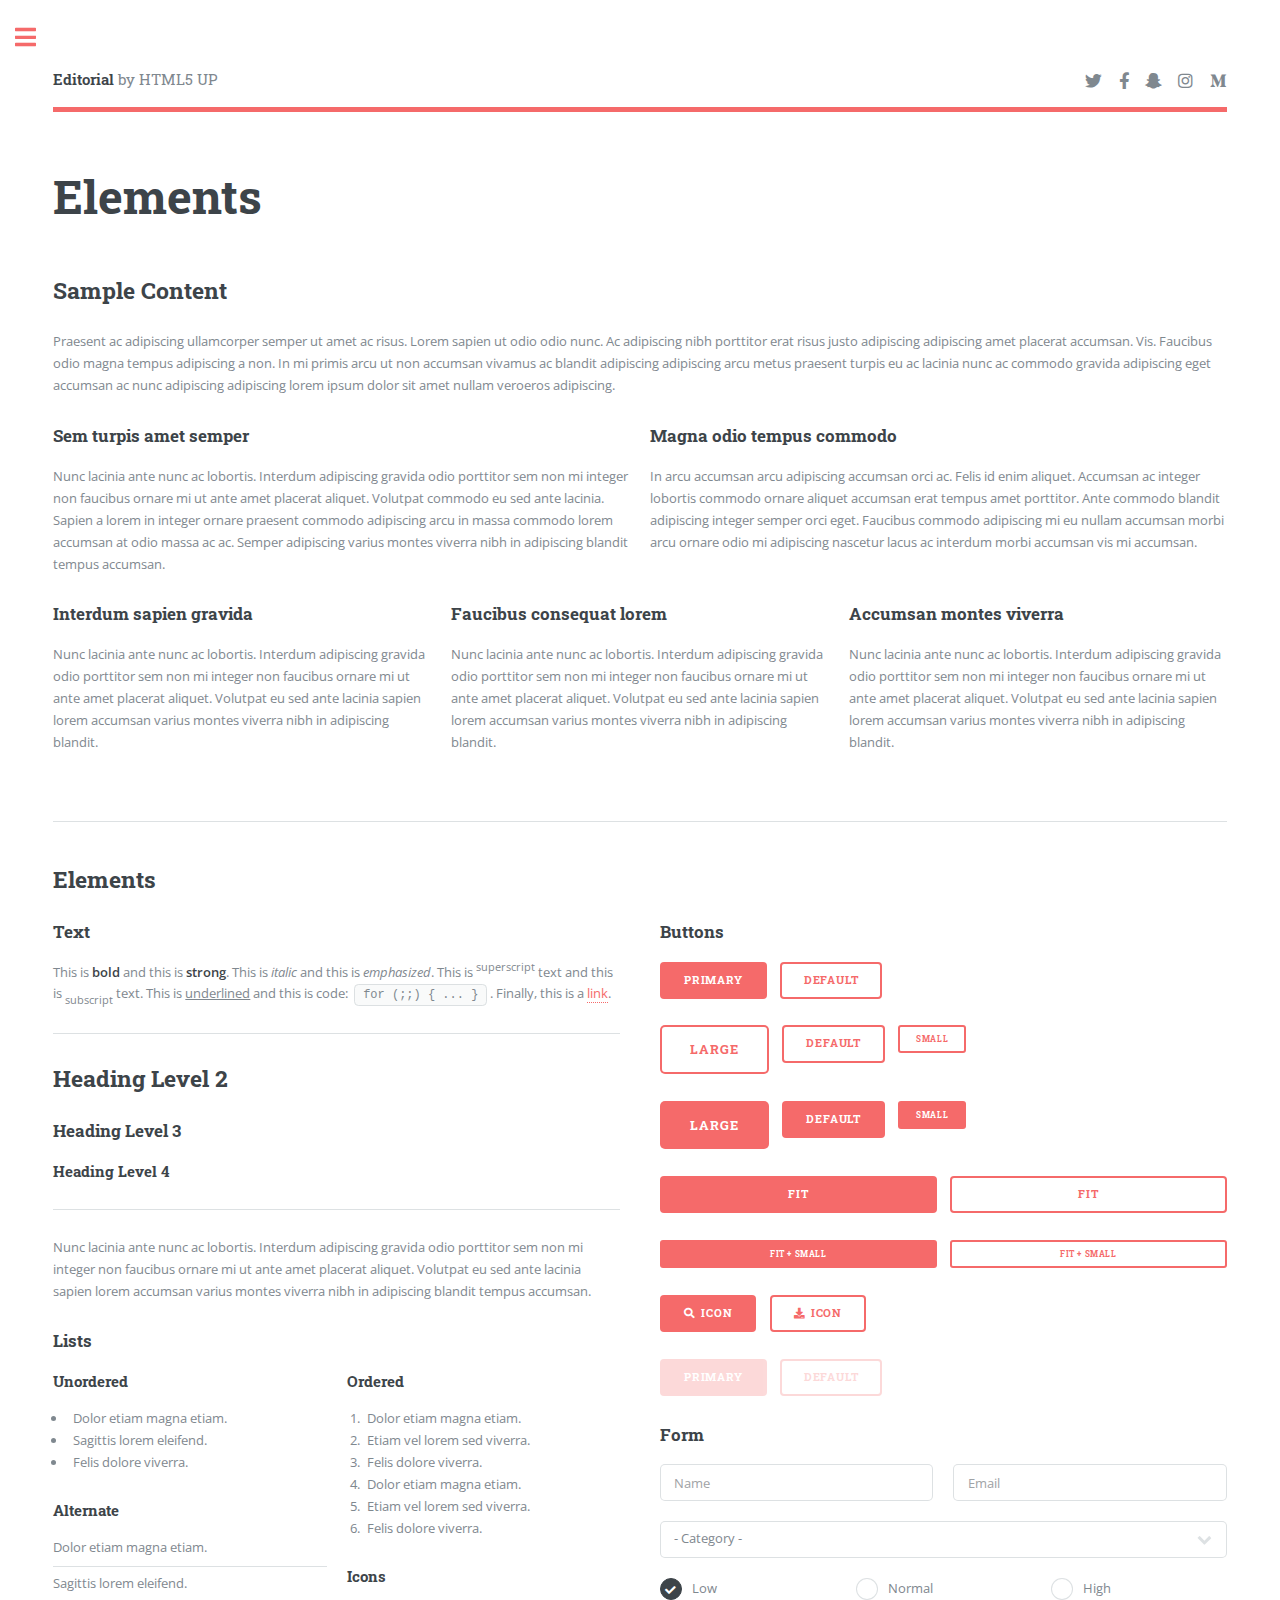
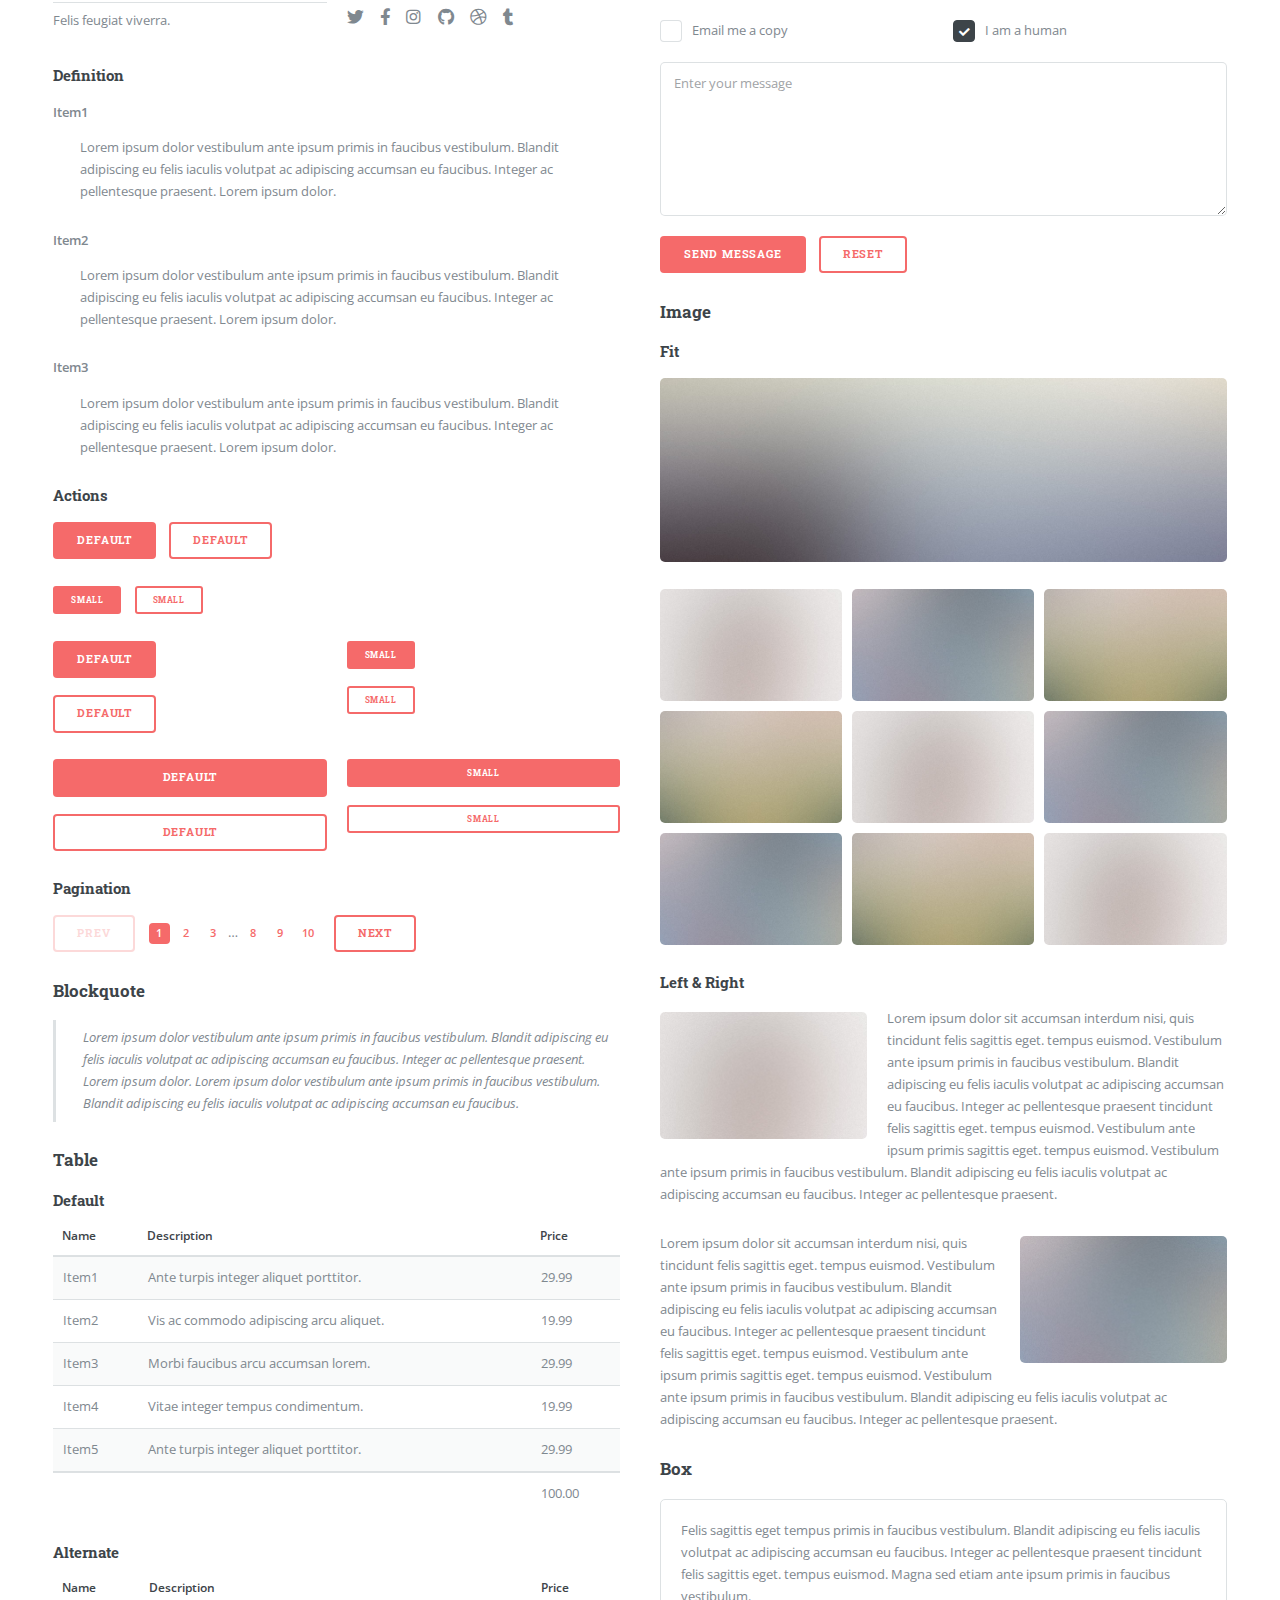
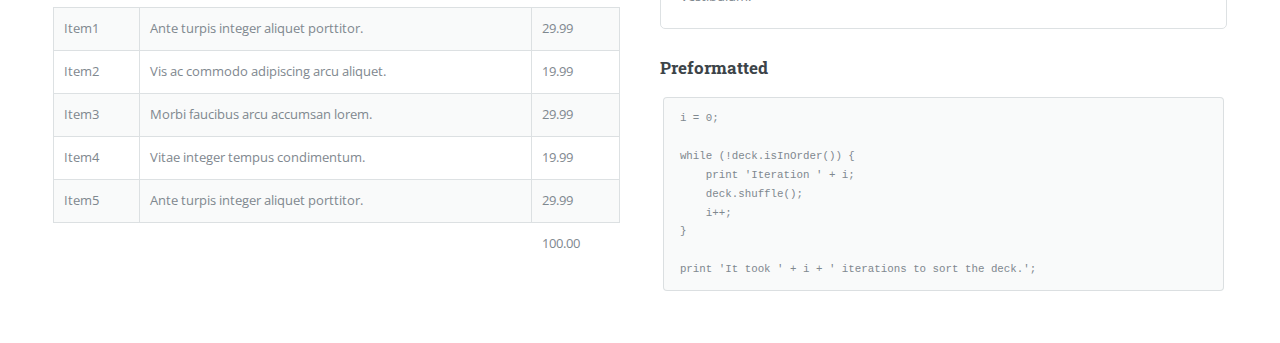
<file: elements.html>
<!DOCTYPE HTML>
<!--
	Editorial by HTML5 UP
	html5up.net | @ajlkn
	Free for personal and commercial use under the CCA 3.0 license (html5up.net/license)
-->
<html>
	<head>
		<title>Elements - Editorial by HTML5 UP</title>
		<meta charset="utf-8" />
		<meta name="viewport" content="width=device-width, initial-scale=1, user-scalable=no" />
		<link rel="stylesheet" href="assets/css/main.css" />
	</head>
	<body class="is-preload">

		<!-- Wrapper -->
			<div id="wrapper">

				<!-- Main -->
					<div id="main">
						<div class="inner">

							<!-- Header -->
								<header id="header">
									<a href="index.html" class="logo"><strong>Editorial</strong> by HTML5 UP</a>
									<ul class="icons">
										<li><a href="#" class="icon brands fa-twitter"><span class="label">Twitter</span></a></li>
										<li><a href="#" class="icon brands fa-facebook-f"><span class="label">Facebook</span></a></li>
										<li><a href="#" class="icon brands fa-snapchat-ghost"><span class="label">Snapchat</span></a></li>
										<li><a href="#" class="icon brands fa-instagram"><span class="label">Instagram</span></a></li>
										<li><a href="#" class="icon brands fa-medium-m"><span class="label">Medium</span></a></li>
									</ul>
								</header>

							<!-- Content -->
								<section>
									<header class="main">
										<h1>Elements</h1>
									</header>

									<!-- Content -->
										<h2 id="content">Sample Content</h2>
										<p>Praesent ac adipiscing ullamcorper semper ut amet ac risus. Lorem sapien ut odio odio nunc. Ac adipiscing nibh porttitor erat risus justo adipiscing adipiscing amet placerat accumsan. Vis. Faucibus odio magna tempus adipiscing a non. In mi primis arcu ut non accumsan vivamus ac blandit adipiscing adipiscing arcu metus praesent turpis eu ac lacinia nunc ac commodo gravida adipiscing eget accumsan ac nunc adipiscing adipiscing lorem ipsum dolor sit amet nullam veroeros adipiscing.</p>
										<div class="row">
											<div class="col-6 col-12-small">
												<h3>Sem turpis amet semper</h3>
												<p>Nunc lacinia ante nunc ac lobortis. Interdum adipiscing gravida odio porttitor sem non mi integer non faucibus ornare mi ut ante amet placerat aliquet. Volutpat commodo eu sed ante lacinia. Sapien a lorem in integer ornare praesent commodo adipiscing arcu in massa commodo lorem accumsan at odio massa ac ac. Semper adipiscing varius montes viverra nibh in adipiscing blandit tempus accumsan.</p>
											</div>
											<div class="col-6 col-12-small">
												<h3>Magna odio tempus commodo</h3>
												<p>In arcu accumsan arcu adipiscing accumsan orci ac. Felis id enim aliquet. Accumsan ac integer lobortis commodo ornare aliquet accumsan erat tempus amet porttitor. Ante commodo blandit adipiscing integer semper orci eget. Faucibus commodo adipiscing mi eu nullam accumsan morbi arcu ornare odio mi adipiscing nascetur lacus ac interdum morbi accumsan vis mi accumsan.</p>
											</div>
											<!-- Break -->
											<div class="col-4 col-12-medium">
												<h3>Interdum sapien gravida</h3>
												<p>Nunc lacinia ante nunc ac lobortis. Interdum adipiscing gravida odio porttitor sem non mi integer non faucibus ornare mi ut ante amet placerat aliquet. Volutpat eu sed ante lacinia sapien lorem accumsan varius montes viverra nibh in adipiscing blandit.</p>
											</div>
											<div class="col-4 col-12-medium">
												<h3>Faucibus consequat lorem</h3>
												<p>Nunc lacinia ante nunc ac lobortis. Interdum adipiscing gravida odio porttitor sem non mi integer non faucibus ornare mi ut ante amet placerat aliquet. Volutpat eu sed ante lacinia sapien lorem accumsan varius montes viverra nibh in adipiscing blandit.</p>
											</div>
											<div class="col-4 col-12-medium">
												<h3>Accumsan montes viverra</h3>
												<p>Nunc lacinia ante nunc ac lobortis. Interdum adipiscing gravida odio porttitor sem non mi integer non faucibus ornare mi ut ante amet placerat aliquet. Volutpat eu sed ante lacinia sapien lorem accumsan varius montes viverra nibh in adipiscing blandit.</p>
											</div>
										</div>

									<hr class="major" />

									<!-- Elements -->
										<h2 id="elements">Elements</h2>
										<div class="row gtr-200">
											<div class="col-6 col-12-medium">

												<!-- Text stuff -->
													<h3>Text</h3>
													<p>This is <b>bold</b> and this is <strong>strong</strong>. This is <i>italic</i> and this is <em>emphasized</em>.
													This is <sup>superscript</sup> text and this is <sub>subscript</sub> text.
													This is <u>underlined</u> and this is code: <code>for (;;) { ... }</code>.
													Finally, this is a <a href="#">link</a>.</p>
													<hr />
													<h2>Heading Level 2</h2>
													<h3>Heading Level 3</h3>
													<h4>Heading Level 4</h4>
													<hr />
													<p>Nunc lacinia ante nunc ac lobortis. Interdum adipiscing gravida odio porttitor sem non mi integer non faucibus ornare mi ut ante amet placerat aliquet. Volutpat eu sed ante lacinia sapien lorem accumsan varius montes viverra nibh in adipiscing blandit tempus accumsan.</p>

												<!-- Lists -->
													<h3>Lists</h3>
													<div class="row">
														<div class="col-6 col-12-small">

															<h4>Unordered</h4>
															<ul>
																<li>Dolor etiam magna etiam.</li>
																<li>Sagittis lorem eleifend.</li>
																<li>Felis dolore viverra.</li>
															</ul>

															<h4>Alternate</h4>
															<ul class="alt">
																<li>Dolor etiam magna etiam.</li>
																<li>Sagittis lorem eleifend.</li>
																<li>Felis feugiat viverra.</li>
															</ul>

														</div>
														<div class="col-6 col-12-small">

															<h4>Ordered</h4>
															<ol>
																<li>Dolor etiam magna etiam.</li>
																<li>Etiam vel lorem sed viverra.</li>
																<li>Felis dolore viverra.</li>
																<li>Dolor etiam magna etiam.</li>
																<li>Etiam vel lorem sed viverra.</li>
																<li>Felis dolore viverra.</li>
															</ol>

															<h4>Icons</h4>
															<ul class="icons">
																<li><a href="#" class="icon brands fa-twitter"><span class="label">Twitter</span></a></li>
																<li><a href="#" class="icon brands fa-facebook-f"><span class="label">Facebook</span></a></li>
																<li><a href="#" class="icon brands fa-instagram"><span class="label">Instagram</span></a></li>
																<li><a href="#" class="icon brands fa-github"><span class="label">Github</span></a></li>
																<li><a href="#" class="icon brands fa-dribbble"><span class="label">Dribbble</span></a></li>
																<li><a href="#" class="icon brands fa-tumblr"><span class="label">Tumblr</span></a></li>
															</ul>

														</div>
													</div>
													<h4>Definition</h4>
													<dl>
														<dt>Item1</dt>
														<dd>
															<p>Lorem ipsum dolor vestibulum ante ipsum primis in faucibus vestibulum. Blandit adipiscing eu felis iaculis volutpat ac adipiscing accumsan eu faucibus. Integer ac pellentesque praesent. Lorem ipsum dolor.</p>
														</dd>
														<dt>Item2</dt>
														<dd>
															<p>Lorem ipsum dolor vestibulum ante ipsum primis in faucibus vestibulum. Blandit adipiscing eu felis iaculis volutpat ac adipiscing accumsan eu faucibus. Integer ac pellentesque praesent. Lorem ipsum dolor.</p>
														</dd>
														<dt>Item3</dt>
														<dd>
															<p>Lorem ipsum dolor vestibulum ante ipsum primis in faucibus vestibulum. Blandit adipiscing eu felis iaculis volutpat ac adipiscing accumsan eu faucibus. Integer ac pellentesque praesent. Lorem ipsum dolor.</p>
														</dd>
													</dl>

													<h4>Actions</h4>
													<ul class="actions">
														<li><a href="#" class="button primary">Default</a></li>
														<li><a href="#" class="button">Default</a></li>
													</ul>
													<ul class="actions small">
														<li><a href="#" class="button primary small">Small</a></li>
														<li><a href="#" class="button small">Small</a></li>
													</ul>
													<div class="row">
														<div class="col-6 col-12-small">
															<ul class="actions stacked">
																<li><a href="#" class="button primary">Default</a></li>
																<li><a href="#" class="button">Default</a></li>
															</ul>
														</div>
														<div class="col-6 col-12-small">
															<ul class="actions stacked">
																<li><a href="#" class="button primary small">Small</a></li>
																<li><a href="#" class="button small">Small</a></li>
															</ul>
														</div>
														<div class="col-6 col-12-small">
															<ul class="actions stacked">
																<li><a href="#" class="button primary fit">Default</a></li>
																<li><a href="#" class="button fit">Default</a></li>
															</ul>
														</div>
														<div class="col-6 col-12-small">
															<ul class="actions stacked">
																<li><a href="#" class="button primary small fit">Small</a></li>
																<li><a href="#" class="button small fit">Small</a></li>
															</ul>
														</div>
													</div>

													<h4>Pagination</h4>
													<ul class="pagination">
														<li><span class="button disabled">Prev</span></li>
														<li><a href="#" class="page active">1</a></li>
														<li><a href="#" class="page">2</a></li>
														<li><a href="#" class="page">3</a></li>
														<li><span>&hellip;</span></li>
														<li><a href="#" class="page">8</a></li>
														<li><a href="#" class="page">9</a></li>
														<li><a href="#" class="page">10</a></li>
														<li><a href="#" class="button">Next</a></li>
													</ul>

												<!-- Blockquote -->
													<h3>Blockquote</h3>
													<blockquote>Lorem ipsum dolor vestibulum ante ipsum primis in faucibus vestibulum. Blandit adipiscing eu felis iaculis volutpat ac adipiscing accumsan eu faucibus. Integer ac pellentesque praesent. Lorem ipsum dolor. Lorem ipsum dolor vestibulum ante ipsum primis in faucibus vestibulum. Blandit adipiscing eu felis iaculis volutpat ac adipiscing accumsan eu faucibus.</blockquote>

												<!-- Table -->
													<h3>Table</h3>

													<h4>Default</h4>
													<div class="table-wrapper">
														<table>
															<thead>
																<tr>
																	<th>Name</th>
																	<th>Description</th>
																	<th>Price</th>
																</tr>
															</thead>
															<tbody>
																<tr>
																	<td>Item1</td>
																	<td>Ante turpis integer aliquet porttitor.</td>
																	<td>29.99</td>
																</tr>
																<tr>
																	<td>Item2</td>
																	<td>Vis ac commodo adipiscing arcu aliquet.</td>
																	<td>19.99</td>
																</tr>
																<tr>
																	<td>Item3</td>
																	<td> Morbi faucibus arcu accumsan lorem.</td>
																	<td>29.99</td>
																</tr>
																<tr>
																	<td>Item4</td>
																	<td>Vitae integer tempus condimentum.</td>
																	<td>19.99</td>
																</tr>
																<tr>
																	<td>Item5</td>
																	<td>Ante turpis integer aliquet porttitor.</td>
																	<td>29.99</td>
																</tr>
															</tbody>
															<tfoot>
																<tr>
																	<td colspan="2"></td>
																	<td>100.00</td>
																</tr>
															</tfoot>
														</table>
													</div>

													<h4>Alternate</h4>
													<div class="table-wrapper">
														<table class="alt">
															<thead>
																<tr>
																	<th>Name</th>
																	<th>Description</th>
																	<th>Price</th>
																</tr>
															</thead>
															<tbody>
																<tr>
																	<td>Item1</td>
																	<td>Ante turpis integer aliquet porttitor.</td>
																	<td>29.99</td>
																</tr>
																<tr>
																	<td>Item2</td>
																	<td>Vis ac commodo adipiscing arcu aliquet.</td>
																	<td>19.99</td>
																</tr>
																<tr>
																	<td>Item3</td>
																	<td> Morbi faucibus arcu accumsan lorem.</td>
																	<td>29.99</td>
																</tr>
																<tr>
																	<td>Item4</td>
																	<td>Vitae integer tempus condimentum.</td>
																	<td>19.99</td>
																</tr>
																<tr>
																	<td>Item5</td>
																	<td>Ante turpis integer aliquet porttitor.</td>
																	<td>29.99</td>
																</tr>
															</tbody>
															<tfoot>
																<tr>
																	<td colspan="2"></td>
																	<td>100.00</td>
																</tr>
															</tfoot>
														</table>
													</div>

											</div>
											<div class="col-6 col-12-medium">

												<!-- Buttons -->
													<h3>Buttons</h3>
													<ul class="actions">
														<li><a href="#" class="button primary">Primary</a></li>
														<li><a href="#" class="button">Default</a></li>
													</ul>
													<ul class="actions">
														<li><a href="#" class="button large">Large</a></li>
														<li><a href="#" class="button">Default</a></li>
														<li><a href="#" class="button small">Small</a></li>
													</ul>
													<ul class="actions">
														<li><a href="#" class="button primary large">Large</a></li>
														<li><a href="#" class="button primary">Default</a></li>
														<li><a href="#" class="button primary small">Small</a></li>
													</ul>
													<ul class="actions fit">
														<li><a href="#" class="button primary fit">Fit</a></li>
														<li><a href="#" class="button fit">Fit</a></li>
													</ul>
													<ul class="actions fit small">
														<li><a href="#" class="button primary fit small">Fit + Small</a></li>
														<li><a href="#" class="button fit small">Fit + Small</a></li>
													</ul>
													<ul class="actions">
														<li><a href="#" class="button primary icon solid fa-search">Icon</a></li>
														<li><a href="#" class="button icon solid fa-download">Icon</a></li>
													</ul>
													<ul class="actions">
														<li><span class="button primary disabled">Primary</span></li>
														<li><span class="button disabled">Default</span></li>
													</ul>

												<!-- Form -->
													<h3>Form</h3>

													<form method="post" action="#">
														<div class="row gtr-uniform">
															<div class="col-6 col-12-xsmall">
																<input type="text" name="demo-name" id="demo-name" value="" placeholder="Name" />
															</div>
															<div class="col-6 col-12-xsmall">
																<input type="email" name="demo-email" id="demo-email" value="" placeholder="Email" />
															</div>
															<!-- Break -->
															<div class="col-12">
																<select name="demo-category" id="demo-category">
																	<option value="">- Category -</option>
																	<option value="1">Manufacturing</option>
																	<option value="1">Shipping</option>
																	<option value="1">Administration</option>
																	<option value="1">Human Resources</option>
																</select>
															</div>
															<!-- Break -->
															<div class="col-4 col-12-small">
																<input type="radio" id="demo-priority-low" name="demo-priority" checked>
																<label for="demo-priority-low">Low</label>
															</div>
															<div class="col-4 col-12-small">
																<input type="radio" id="demo-priority-normal" name="demo-priority">
																<label for="demo-priority-normal">Normal</label>
															</div>
															<div class="col-4 col-12-small">
																<input type="radio" id="demo-priority-high" name="demo-priority">
																<label for="demo-priority-high">High</label>
															</div>
															<!-- Break -->
															<div class="col-6 col-12-small">
																<input type="checkbox" id="demo-copy" name="demo-copy">
																<label for="demo-copy">Email me a copy</label>
															</div>
															<div class="col-6 col-12-small">
																<input type="checkbox" id="demo-human" name="demo-human" checked>
																<label for="demo-human">I am a human</label>
															</div>
															<!-- Break -->
															<div class="col-12">
																<textarea name="demo-message" id="demo-message" placeholder="Enter your message" rows="6"></textarea>
															</div>
															<!-- Break -->
															<div class="col-12">
																<ul class="actions">
																	<li><input type="submit" value="Send Message" class="primary" /></li>
																	<li><input type="reset" value="Reset" /></li>
																</ul>
															</div>
														</div>
													</form>

												<!-- Image -->
													<h3>Image</h3>

													<h4>Fit</h4>
													<span class="image fit"><img src="images/pic11.jpg" alt="" /></span>
													<div class="box alt">
														<div class="row gtr-50 gtr-uniform">
															<div class="col-4"><span class="image fit"><img src="images/pic01.jpg" alt="" /></span></div>
															<div class="col-4"><span class="image fit"><img src="images/pic02.jpg" alt="" /></span></div>
															<div class="col-4"><span class="image fit"><img src="images/pic03.jpg" alt="" /></span></div>
															<!-- Break -->
															<div class="col-4"><span class="image fit"><img src="images/pic03.jpg" alt="" /></span></div>
															<div class="col-4"><span class="image fit"><img src="images/pic01.jpg" alt="" /></span></div>
															<div class="col-4"><span class="image fit"><img src="images/pic02.jpg" alt="" /></span></div>
															<!-- Break -->
															<div class="col-4"><span class="image fit"><img src="images/pic02.jpg" alt="" /></span></div>
															<div class="col-4"><span class="image fit"><img src="images/pic03.jpg" alt="" /></span></div>
															<div class="col-4"><span class="image fit"><img src="images/pic01.jpg" alt="" /></span></div>
														</div>
													</div>

													<h4>Left &amp; Right</h4>
													<p><span class="image left"><img src="images/pic01.jpg" alt="" /></span>Lorem ipsum dolor sit accumsan interdum nisi, quis tincidunt felis sagittis eget. tempus euismod. Vestibulum ante ipsum primis in faucibus vestibulum. Blandit adipiscing eu felis iaculis volutpat ac adipiscing accumsan eu faucibus. Integer ac pellentesque praesent tincidunt felis sagittis eget. tempus euismod. Vestibulum ante ipsum primis sagittis eget. tempus euismod. Vestibulum ante ipsum primis in faucibus vestibulum. Blandit adipiscing eu felis iaculis volutpat ac adipiscing accumsan eu faucibus. Integer ac pellentesque praesent.</p>
													<p><span class="image right"><img src="images/pic02.jpg" alt="" /></span>Lorem ipsum dolor sit accumsan interdum nisi, quis tincidunt felis sagittis eget. tempus euismod. Vestibulum ante ipsum primis in faucibus vestibulum. Blandit adipiscing eu felis iaculis volutpat ac adipiscing accumsan eu faucibus. Integer ac pellentesque praesent tincidunt felis sagittis eget. tempus euismod. Vestibulum ante ipsum primis sagittis eget. tempus euismod. Vestibulum ante ipsum primis in faucibus vestibulum. Blandit adipiscing eu felis iaculis volutpat ac adipiscing accumsan eu faucibus. Integer ac pellentesque praesent.</p>

												<!-- Box -->
													<h3>Box</h3>
													<div class="box">
														<p>Felis sagittis eget tempus primis in faucibus vestibulum. Blandit adipiscing eu felis iaculis volutpat ac adipiscing accumsan eu faucibus. Integer ac pellentesque praesent tincidunt felis sagittis eget. tempus euismod. Magna sed etiam ante ipsum primis in faucibus vestibulum.</p>
													</div>

												<!-- Preformatted Code -->
													<h3>Preformatted</h3>
													<pre><code>i = 0;

while (!deck.isInOrder()) {
    print 'Iteration ' + i;
    deck.shuffle();
    i++;
}

print 'It took ' + i + ' iterations to sort the deck.';
</code></pre>

											</div>
										</div>

								</section>

						</div>
					</div>

				<!-- Sidebar -->
					<div id="sidebar">
						<div class="inner">

							<!-- Search -->
								<section id="search" class="alt">
									<form method="post" action="#">
										<input type="text" name="query" id="query" placeholder="Search" />
									</form>
								</section>

							<!-- Menu -->
								<nav id="menu">
									<header class="major">
										<h2>Menu</h2>
									</header>
									<ul>
										<li><a href="index.html">Homepage</a></li>
										<li><a href="generic.html">Generic</a></li>
										<li><a href="elements.html">Elements</a></li>
										<li>
											<span class="opener">Submenu</span>
											<ul>
												<li><a href="#">Lorem Dolor</a></li>
												<li><a href="#">Ipsum Adipiscing</a></li>
												<li><a href="#">Tempus Magna</a></li>
												<li><a href="#">Feugiat Veroeros</a></li>
											</ul>
										</li>
										<li><a href="#">Etiam Dolore</a></li>
										<li><a href="#">Adipiscing</a></li>
										<li>
											<span class="opener">Another Submenu</span>
											<ul>
												<li><a href="#">Lorem Dolor</a></li>
												<li><a href="#">Ipsum Adipiscing</a></li>
												<li><a href="#">Tempus Magna</a></li>
												<li><a href="#">Feugiat Veroeros</a></li>
											</ul>
										</li>
										<li><a href="#">Maximus Erat</a></li>
										<li><a href="#">Sapien Mauris</a></li>
										<li><a href="#">Amet Lacinia</a></li>
									</ul>
								</nav>

							<!-- Section -->
								<section>
									<header class="major">
										<h2>Ante interdum</h2>
									</header>
									<div class="mini-posts">
										<article>
											<a href="#" class="image"><img src="images/pic07.jpg" alt="" /></a>
											<p>Aenean ornare velit lacus, ac varius enim lorem ullamcorper dolore aliquam.</p>
										</article>
										<article>
											<a href="#" class="image"><img src="images/pic08.jpg" alt="" /></a>
											<p>Aenean ornare velit lacus, ac varius enim lorem ullamcorper dolore aliquam.</p>
										</article>
										<article>
											<a href="#" class="image"><img src="images/pic09.jpg" alt="" /></a>
											<p>Aenean ornare velit lacus, ac varius enim lorem ullamcorper dolore aliquam.</p>
										</article>
									</div>
									<ul class="actions">
										<li><a href="#" class="button">More</a></li>
									</ul>
								</section>

							<!-- Section -->
								<section>
									<header class="major">
										<h2>Get in touch</h2>
									</header>
									<p>Sed varius enim lorem ullamcorper dolore aliquam aenean ornare velit lacus, ac varius enim lorem ullamcorper dolore. Proin sed aliquam facilisis ante interdum. Sed nulla amet lorem feugiat tempus aliquam.</p>
									<ul class="contact">
										<li class="icon solid fa-envelope"><a href="#">information@untitled.tld</a></li>
										<li class="icon solid fa-phone">(000) 000-0000</li>
										<li class="icon solid fa-home">1234 Somewhere Road #8254<br />
										Nashville, TN 00000-0000</li>
									</ul>
								</section>

							<!-- Footer -->
								<footer id="footer">
									<p class="copyright">&copy; Untitled. All rights reserved. Demo Images: <a href="https://unsplash.com">Unsplash</a>. Design: <a href="https://html5up.net">HTML5 UP</a>.</p>
								</footer>

						</div>
					</div>

			</div>

		<!-- Scripts -->
			<script src="assets/js/jquery.min.js"></script>
			<script src="assets/js/browser.min.js"></script>
			<script src="assets/js/breakpoints.min.js"></script>
			<script src="assets/js/util.js"></script>
			<script src="assets/js/main.js"></script>

	</body>
</html>
</file>
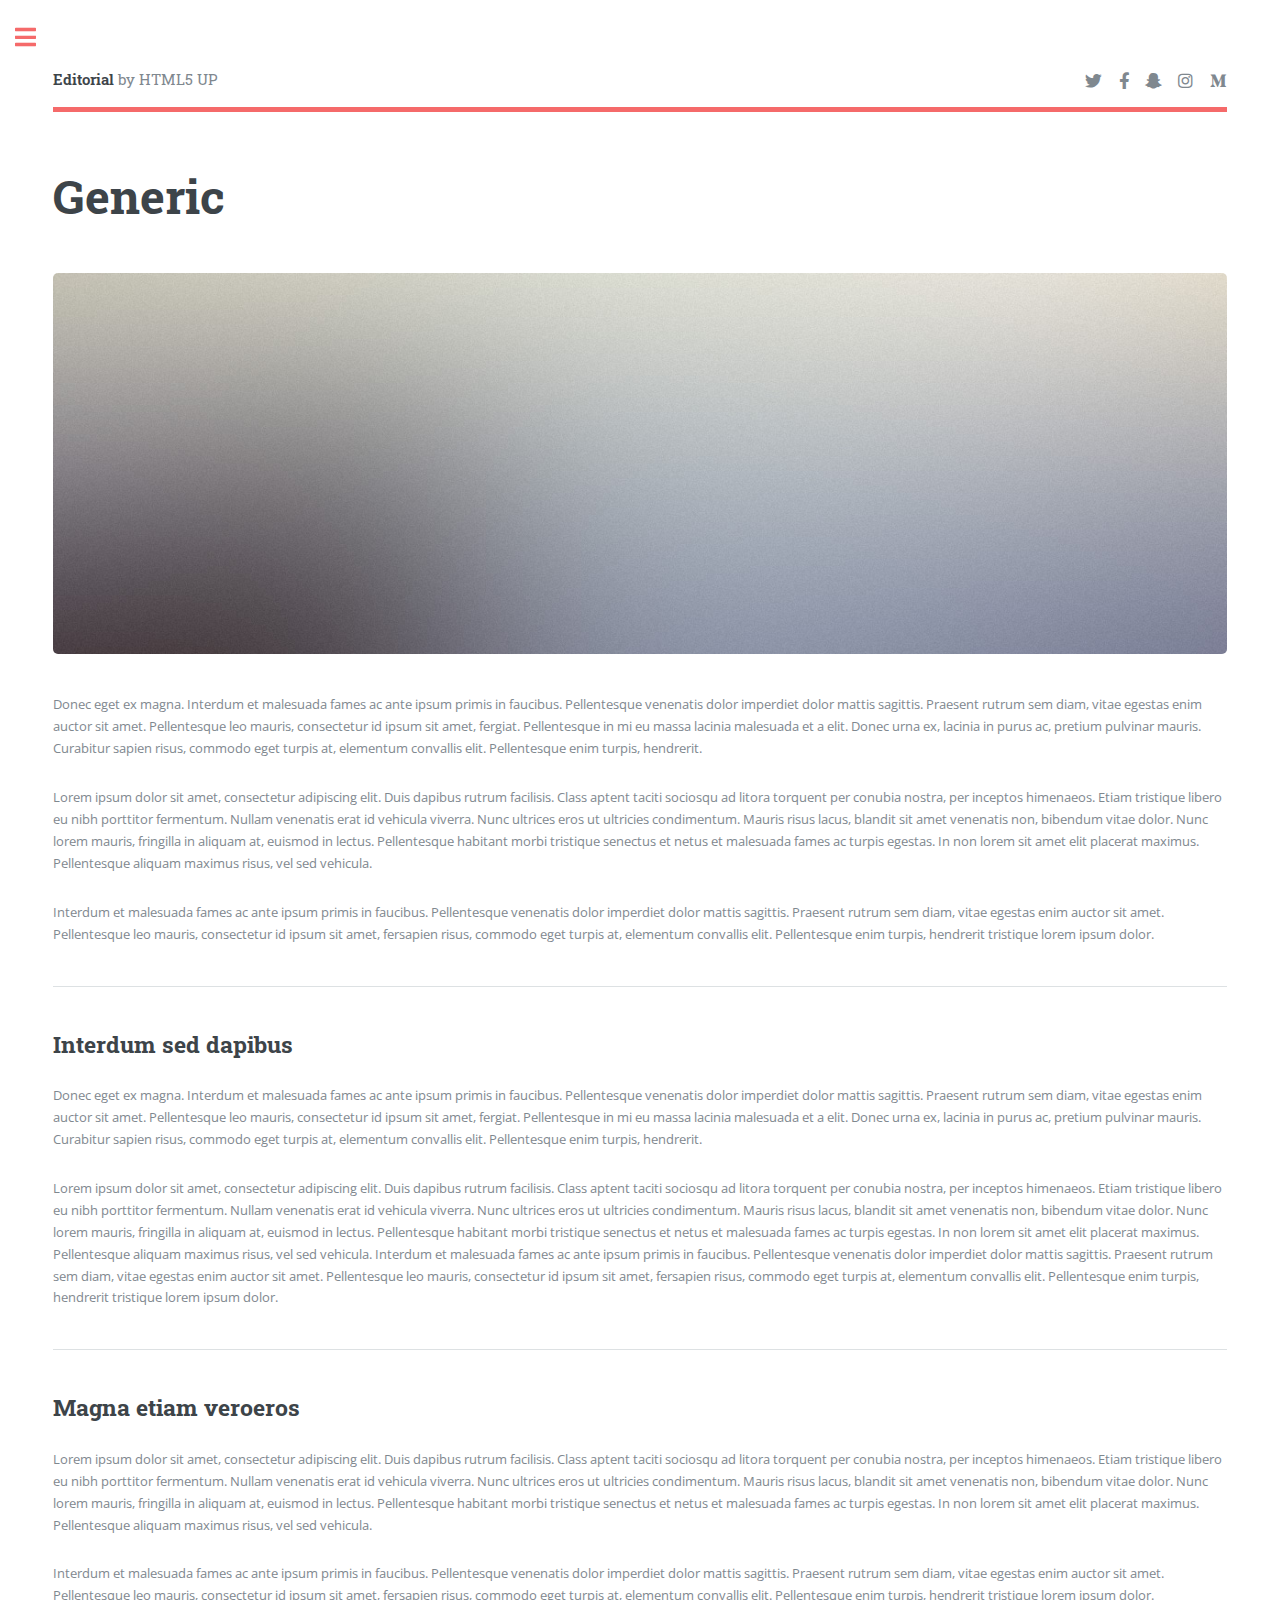
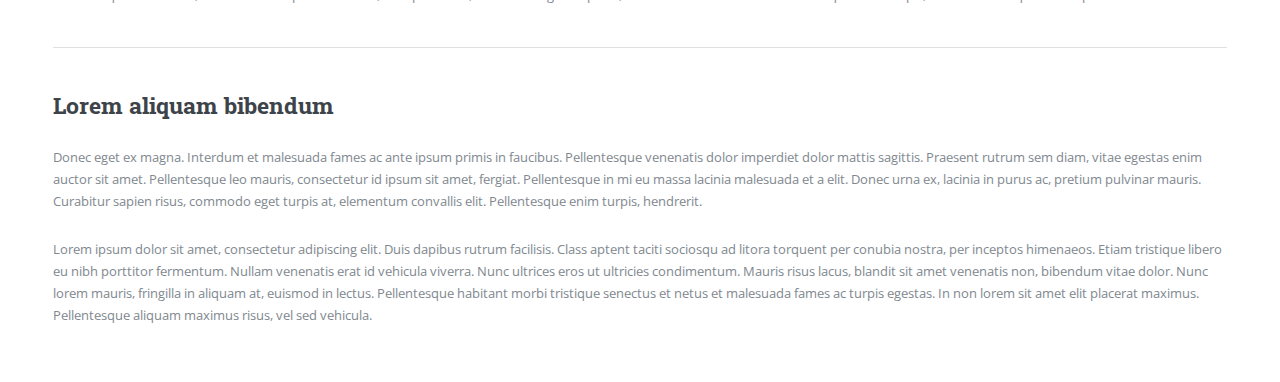
<file: generic.html>
<!DOCTYPE HTML>
<!--
	Editorial by HTML5 UP
	html5up.net | @ajlkn
	Free for personal and commercial use under the CCA 3.0 license (html5up.net/license)
-->
<html>
	<head>
		<title>Generic - Editorial by HTML5 UP</title>
		<meta charset="utf-8" />
		<meta name="viewport" content="width=device-width, initial-scale=1, user-scalable=no" />
		<link rel="stylesheet" href="assets/css/main.css" />
	</head>
	<body class="is-preload">

		<!-- Wrapper -->
			<div id="wrapper">

				<!-- Main -->
					<div id="main">
						<div class="inner">

							<!-- Header -->
								<header id="header">
									<a href="index.html" class="logo"><strong>Editorial</strong> by HTML5 UP</a>
									<ul class="icons">
										<li><a href="#" class="icon brands fa-twitter"><span class="label">Twitter</span></a></li>
										<li><a href="#" class="icon brands fa-facebook-f"><span class="label">Facebook</span></a></li>
										<li><a href="#" class="icon brands fa-snapchat-ghost"><span class="label">Snapchat</span></a></li>
										<li><a href="#" class="icon brands fa-instagram"><span class="label">Instagram</span></a></li>
										<li><a href="#" class="icon brands fa-medium-m"><span class="label">Medium</span></a></li>
									</ul>
								</header>

							<!-- Content -->
								<section>
									<header class="main">
										<h1>Generic</h1>
									</header>

									<span class="image main"><img src="images/pic11.jpg" alt="" /></span>

									<p>Donec eget ex magna. Interdum et malesuada fames ac ante ipsum primis in faucibus. Pellentesque venenatis dolor imperdiet dolor mattis sagittis. Praesent rutrum sem diam, vitae egestas enim auctor sit amet. Pellentesque leo mauris, consectetur id ipsum sit amet, fergiat. Pellentesque in mi eu massa lacinia malesuada et a elit. Donec urna ex, lacinia in purus ac, pretium pulvinar mauris. Curabitur sapien risus, commodo eget turpis at, elementum convallis elit. Pellentesque enim turpis, hendrerit.</p>
									<p>Lorem ipsum dolor sit amet, consectetur adipiscing elit. Duis dapibus rutrum facilisis. Class aptent taciti sociosqu ad litora torquent per conubia nostra, per inceptos himenaeos. Etiam tristique libero eu nibh porttitor fermentum. Nullam venenatis erat id vehicula viverra. Nunc ultrices eros ut ultricies condimentum. Mauris risus lacus, blandit sit amet venenatis non, bibendum vitae dolor. Nunc lorem mauris, fringilla in aliquam at, euismod in lectus. Pellentesque habitant morbi tristique senectus et netus et malesuada fames ac turpis egestas. In non lorem sit amet elit placerat maximus. Pellentesque aliquam maximus risus, vel sed vehicula.</p>
									<p>Interdum et malesuada fames ac ante ipsum primis in faucibus. Pellentesque venenatis dolor imperdiet dolor mattis sagittis. Praesent rutrum sem diam, vitae egestas enim auctor sit amet. Pellentesque leo mauris, consectetur id ipsum sit amet, fersapien risus, commodo eget turpis at, elementum convallis elit. Pellentesque enim turpis, hendrerit tristique lorem ipsum dolor.</p>

									<hr class="major" />

									<h2>Interdum sed dapibus</h2>
									<p>Donec eget ex magna. Interdum et malesuada fames ac ante ipsum primis in faucibus. Pellentesque venenatis dolor imperdiet dolor mattis sagittis. Praesent rutrum sem diam, vitae egestas enim auctor sit amet. Pellentesque leo mauris, consectetur id ipsum sit amet, fergiat. Pellentesque in mi eu massa lacinia malesuada et a elit. Donec urna ex, lacinia in purus ac, pretium pulvinar mauris. Curabitur sapien risus, commodo eget turpis at, elementum convallis elit. Pellentesque enim turpis, hendrerit.</p>
									<p>Lorem ipsum dolor sit amet, consectetur adipiscing elit. Duis dapibus rutrum facilisis. Class aptent taciti sociosqu ad litora torquent per conubia nostra, per inceptos himenaeos. Etiam tristique libero eu nibh porttitor fermentum. Nullam venenatis erat id vehicula viverra. Nunc ultrices eros ut ultricies condimentum. Mauris risus lacus, blandit sit amet venenatis non, bibendum vitae dolor. Nunc lorem mauris, fringilla in aliquam at, euismod in lectus. Pellentesque habitant morbi tristique senectus et netus et malesuada fames ac turpis egestas. In non lorem sit amet elit placerat maximus. Pellentesque aliquam maximus risus, vel sed vehicula. Interdum et malesuada fames ac ante ipsum primis in faucibus. Pellentesque venenatis dolor imperdiet dolor mattis sagittis. Praesent rutrum sem diam, vitae egestas enim auctor sit amet. Pellentesque leo mauris, consectetur id ipsum sit amet, fersapien risus, commodo eget turpis at, elementum convallis elit. Pellentesque enim turpis, hendrerit tristique lorem ipsum dolor.</p>

									<hr class="major" />

									<h2>Magna etiam veroeros</h2>
									<p>Lorem ipsum dolor sit amet, consectetur adipiscing elit. Duis dapibus rutrum facilisis. Class aptent taciti sociosqu ad litora torquent per conubia nostra, per inceptos himenaeos. Etiam tristique libero eu nibh porttitor fermentum. Nullam venenatis erat id vehicula viverra. Nunc ultrices eros ut ultricies condimentum. Mauris risus lacus, blandit sit amet venenatis non, bibendum vitae dolor. Nunc lorem mauris, fringilla in aliquam at, euismod in lectus. Pellentesque habitant morbi tristique senectus et netus et malesuada fames ac turpis egestas. In non lorem sit amet elit placerat maximus. Pellentesque aliquam maximus risus, vel sed vehicula.</p>
									<p>Interdum et malesuada fames ac ante ipsum primis in faucibus. Pellentesque venenatis dolor imperdiet dolor mattis sagittis. Praesent rutrum sem diam, vitae egestas enim auctor sit amet. Pellentesque leo mauris, consectetur id ipsum sit amet, fersapien risus, commodo eget turpis at, elementum convallis elit. Pellentesque enim turpis, hendrerit tristique lorem ipsum dolor.</p>

									<hr class="major" />

									<h2>Lorem aliquam bibendum</h2>
									<p>Donec eget ex magna. Interdum et malesuada fames ac ante ipsum primis in faucibus. Pellentesque venenatis dolor imperdiet dolor mattis sagittis. Praesent rutrum sem diam, vitae egestas enim auctor sit amet. Pellentesque leo mauris, consectetur id ipsum sit amet, fergiat. Pellentesque in mi eu massa lacinia malesuada et a elit. Donec urna ex, lacinia in purus ac, pretium pulvinar mauris. Curabitur sapien risus, commodo eget turpis at, elementum convallis elit. Pellentesque enim turpis, hendrerit.</p>
									<p>Lorem ipsum dolor sit amet, consectetur adipiscing elit. Duis dapibus rutrum facilisis. Class aptent taciti sociosqu ad litora torquent per conubia nostra, per inceptos himenaeos. Etiam tristique libero eu nibh porttitor fermentum. Nullam venenatis erat id vehicula viverra. Nunc ultrices eros ut ultricies condimentum. Mauris risus lacus, blandit sit amet venenatis non, bibendum vitae dolor. Nunc lorem mauris, fringilla in aliquam at, euismod in lectus. Pellentesque habitant morbi tristique senectus et netus et malesuada fames ac turpis egestas. In non lorem sit amet elit placerat maximus. Pellentesque aliquam maximus risus, vel sed vehicula.</p>

								</section>

						</div>
					</div>

				<!-- Sidebar -->
					<div id="sidebar">
						<div class="inner">

							<!-- Search -->
								<section id="search" class="alt">
									<form method="post" action="#">
										<input type="text" name="query" id="query" placeholder="Search" />
									</form>
								</section>

							<!-- Menu -->
								<nav id="menu">
									<header class="major">
										<h2>Menu</h2>
									</header>
									<ul>
										<li><a href="index.html">Homepage</a></li>
										<li><a href="generic.html">Generic</a></li>
										<li><a href="elements.html">Elements</a></li>
										<li>
											<span class="opener">Submenu</span>
											<ul>
												<li><a href="#">Lorem Dolor</a></li>
												<li><a href="#">Ipsum Adipiscing</a></li>
												<li><a href="#">Tempus Magna</a></li>
												<li><a href="#">Feugiat Veroeros</a></li>
											</ul>
										</li>
										<li><a href="#">Etiam Dolore</a></li>
										<li><a href="#">Adipiscing</a></li>
										<li>
											<span class="opener">Another Submenu</span>
											<ul>
												<li><a href="#">Lorem Dolor</a></li>
												<li><a href="#">Ipsum Adipiscing</a></li>
												<li><a href="#">Tempus Magna</a></li>
												<li><a href="#">Feugiat Veroeros</a></li>
											</ul>
										</li>
										<li><a href="#">Maximus Erat</a></li>
										<li><a href="#">Sapien Mauris</a></li>
										<li><a href="#">Amet Lacinia</a></li>
									</ul>
								</nav>

							<!-- Section -->
								<section>
									<header class="major">
										<h2>Ante interdum</h2>
									</header>
									<div class="mini-posts">
										<article>
											<a href="#" class="image"><img src="images/pic07.jpg" alt="" /></a>
											<p>Aenean ornare velit lacus, ac varius enim lorem ullamcorper dolore aliquam.</p>
										</article>
										<article>
											<a href="#" class="image"><img src="images/pic08.jpg" alt="" /></a>
											<p>Aenean ornare velit lacus, ac varius enim lorem ullamcorper dolore aliquam.</p>
										</article>
										<article>
											<a href="#" class="image"><img src="images/pic09.jpg" alt="" /></a>
											<p>Aenean ornare velit lacus, ac varius enim lorem ullamcorper dolore aliquam.</p>
										</article>
									</div>
									<ul class="actions">
										<li><a href="#" class="button">More</a></li>
									</ul>
								</section>

							<!-- Section -->
								<section>
									<header class="major">
										<h2>Get in touch</h2>
									</header>
									<p>Sed varius enim lorem ullamcorper dolore aliquam aenean ornare velit lacus, ac varius enim lorem ullamcorper dolore. Proin sed aliquam facilisis ante interdum. Sed nulla amet lorem feugiat tempus aliquam.</p>
									<ul class="contact">
										<li class="icon solid fa-envelope"><a href="#">information@untitled.tld</a></li>
										<li class="icon solid fa-phone">(000) 000-0000</li>
										<li class="icon solid fa-home">1234 Somewhere Road #8254<br />
										Nashville, TN 00000-0000</li>
									</ul>
								</section>

							<!-- Footer -->
								<footer id="footer">
									<p class="copyright">&copy; Untitled. All rights reserved. Demo Images: <a href="https://unsplash.com">Unsplash</a>. Design: <a href="https://html5up.net">HTML5 UP</a>.</p>
								</footer>

						</div>
					</div>

			</div>

		<!-- Scripts -->
			<script src="assets/js/jquery.min.js"></script>
			<script src="assets/js/browser.min.js"></script>
			<script src="assets/js/breakpoints.min.js"></script>
			<script src="assets/js/util.js"></script>
			<script src="assets/js/main.js"></script>

	</body>
</html>
</file>
<file: assets/css/main.css>
@import url(fontawesome-all.min.css);
@import url("https://fonts.googleapis.com/css?family=Open+Sans:400,600,400italic,600italic|Roboto+Slab:400,700");
/*
	Editorial by HTML5 UP
	html5up.net | @ajlkn
	Free for personal and commercial use under the CCA 3.0 license (html5up.net/license)
*/
html, body, div, span, applet, object,
iframe, h1, h2, h3, h4, h5, h6, p, blockquote,
pre, a, abbr, acronym, address, big, cite,
code, del, dfn, em, img, ins, kbd, q, s, samp,
small, strike, strong, sub, sup, tt, var, b,
u, i, center, dl, dt, dd, ol, ul, li, fieldset,
form, label, legend, table, caption, tbody,
tfoot, thead, tr, th, td, article, aside,
canvas, details, embed, figure, figcaption,
footer, header, hgroup, menu, nav, output, ruby,
section, summary, time, mark, audio, video {
  margin: 0;
  padding: 0;
  border: 0;
  font-size: 100%;
  font: inherit;
  vertical-align: baseline; }

article, aside, details, figcaption, figure,
footer, header, hgroup, menu, nav, section {
  display: block; }

body {
  line-height: 1; }

ol, ul {
  list-style: none; }

blockquote, q {
  quotes: none; }
  blockquote:before, blockquote:after, q:before, q:after {
    content: '';
    content: none; }

table {
  border-collapse: collapse;
  border-spacing: 0; }

body {
  -webkit-text-size-adjust: none; }

mark {
  background-color: transparent;
  color: inherit; }

input::-moz-focus-inner {
  border: 0;
  padding: 0; }

input, select, textarea {
  -moz-appearance: none;
  -webkit-appearance: none;
  -ms-appearance: none;
  appearance: none; }

/* Basic */
@-ms-viewport {
  width: device-width; }

body {
  -ms-overflow-style: scrollbar; }

@media screen and (max-width: 480px) {
  html, body {
    min-width: 320px; } }

html {
  box-sizing: border-box; }

*, *:before, *:after {
  box-sizing: inherit; }

body {
  background: #ffffff; }
  body.is-preload *, body.is-preload *:before, body.is-preload *:after, body.is-resizing *, body.is-resizing *:before, body.is-resizing *:after {
    -moz-animation: none !important;
    -webkit-animation: none !important;
    -ms-animation: none !important;
    animation: none !important;
    -moz-transition: none !important;
    -webkit-transition: none !important;
    -ms-transition: none !important;
    transition: none !important; }

/* Type */
body, input, select, textarea {
  color: #7f888f;
  font-family: "Open Sans", sans-serif;
  font-size: 13pt;
  font-weight: 400;
  line-height: 1.65; }
  @media screen and (max-width: 1680px) {
    body, input, select, textarea {
      font-size: 11pt; } }
  @media screen and (max-width: 1280px) {
    body, input, select, textarea {
      font-size: 10pt; } }
  @media screen and (max-width: 360px) {
    body, input, select, textarea {
      font-size: 9pt; } }

a {
  -moz-transition: color 0.2s ease-in-out, border-bottom-color 0.2s ease-in-out;
  -webkit-transition: color 0.2s ease-in-out, border-bottom-color 0.2s ease-in-out;
  -ms-transition: color 0.2s ease-in-out, border-bottom-color 0.2s ease-in-out;
  transition: color 0.2s ease-in-out, border-bottom-color 0.2s ease-in-out;
  border-bottom: dotted 1px;
  color: #f56a6a;
  text-decoration: none; }
  a:hover {
    border-bottom-color: #f56a6a;
    color: #f56a6a !important; }
    a:hover strong {
      color: inherit; }

strong, b {
  color: #3d4449;
  font-weight: 600; }

em, i {
  font-style: italic; }

p {
  margin: 0 0 2em 0; }

h1, h2, h3, h4, h5, h6 {
  color: #3d4449;
  font-family: "Roboto Slab", serif;
  font-weight: 700;
  line-height: 1.5;
  margin: 0 0 1em 0; }
  h1 a, h2 a, h3 a, h4 a, h5 a, h6 a {
    color: inherit;
    text-decoration: none;
    border-bottom: 0; }

h1 {
  font-size: 4em;
  margin: 0 0 0.5em 0;
  line-height: 1.3; }

h2 {
  font-size: 1.75em; }

h3 {
  font-size: 1.25em; }

h4 {
  font-size: 1.1em; }

h5 {
  font-size: 0.9em; }

h6 {
  font-size: 0.7em; }

@media screen and (max-width: 1680px) {
  h1 {
    font-size: 3.5em; } }

@media screen and (max-width: 980px) {
  h1 {
    font-size: 3.25em; } }

@media screen and (max-width: 736px) {
  h1 {
    font-size: 2em;
    line-height: 1.4; }
  h2 {
    font-size: 1.5em; } }

sub {
  font-size: 0.8em;
  position: relative;
  top: 0.5em; }

sup {
  font-size: 0.8em;
  position: relative;
  top: -0.5em; }

blockquote {
  border-left: solid 3px rgba(210, 215, 217, 0.75);
  font-style: italic;
  margin: 0 0 2em 0;
  padding: 0.5em 0 0.5em 2em; }

code {
  background: rgba(230, 235, 237, 0.25);
  border-radius: 0.375em;
  border: solid 1px rgba(210, 215, 217, 0.75);
  font-family: "Courier New", monospace;
  font-size: 0.9em;
  margin: 0 0.25em;
  padding: 0.25em 0.65em; }

pre {
  -webkit-overflow-scrolling: touch;
  font-family: "Courier New", monospace;
  font-size: 0.9em;
  margin: 0 0 2em 0; }
  pre code {
    display: block;
    line-height: 1.75;
    padding: 1em 1.5em;
    overflow-x: auto; }

hr {
  border: 0;
  border-bottom: solid 1px rgba(210, 215, 217, 0.75);
  margin: 2em 0; }
  hr.major {
    margin: 3em 0; }

.align-left {
  text-align: left; }

.align-center {
  text-align: center; }

.align-right {
  text-align: right; }

/* Row */
.row {
  display: flex;
  flex-wrap: wrap;
  box-sizing: border-box;
  align-items: stretch; }
  .row > * {
    box-sizing: border-box; }
  .row.gtr-uniform > * > :last-child {
    margin-bottom: 0; }
  .row.aln-left {
    justify-content: flex-start; }
  .row.aln-center {
    justify-content: center; }
  .row.aln-right {
    justify-content: flex-end; }
  .row.aln-top {
    align-items: flex-start; }
  .row.aln-middle {
    align-items: center; }
  .row.aln-bottom {
    align-items: flex-end; }
  .row > .imp {
    order: -1; }
  .row > .col-1 {
    width: 8.33333%; }
  .row > .off-1 {
    margin-left: 8.33333%; }
  .row > .col-2 {
    width: 16.66667%; }
  .row > .off-2 {
    margin-left: 16.66667%; }
  .row > .col-3 {
    width: 25%; }
  .row > .off-3 {
    margin-left: 25%; }
  .row > .col-4 {
    width: 33.33333%; }
  .row > .off-4 {
    margin-left: 33.33333%; }
  .row > .col-5 {
    width: 41.66667%; }
  .row > .off-5 {
    margin-left: 41.66667%; }
  .row > .col-6 {
    width: 50%; }
  .row > .off-6 {
    margin-left: 50%; }
  .row > .col-7 {
    width: 58.33333%; }
  .row > .off-7 {
    margin-left: 58.33333%; }
  .row > .col-8 {
    width: 66.66667%; }
  .row > .off-8 {
    margin-left: 66.66667%; }
  .row > .col-9 {
    width: 75%; }
  .row > .off-9 {
    margin-left: 75%; }
  .row > .col-10 {
    width: 83.33333%; }
  .row > .off-10 {
    margin-left: 83.33333%; }
  .row > .col-11 {
    width: 91.66667%; }
  .row > .off-11 {
    margin-left: 91.66667%; }
  .row > .col-12 {
    width: 100%; }
  .row > .off-12 {
    margin-left: 100%; }
  .row.gtr-0 {
    margin-top: 0;
    margin-left: 0em; }
    .row.gtr-0 > * {
      padding: 0 0 0 0em; }
    .row.gtr-0.gtr-uniform {
      margin-top: 0em; }
      .row.gtr-0.gtr-uniform > * {
        padding-top: 0em; }
  .row.gtr-25 {
    margin-top: 0;
    margin-left: -0.375em; }
    .row.gtr-25 > * {
      padding: 0 0 0 0.375em; }
    .row.gtr-25.gtr-uniform {
      margin-top: -0.375em; }
      .row.gtr-25.gtr-uniform > * {
        padding-top: 0.375em; }
  .row.gtr-50 {
    margin-top: 0;
    margin-left: -0.75em; }
    .row.gtr-50 > * {
      padding: 0 0 0 0.75em; }
    .row.gtr-50.gtr-uniform {
      margin-top: -0.75em; }
      .row.gtr-50.gtr-uniform > * {
        padding-top: 0.75em; }
  .row {
    margin-top: 0;
    margin-left: -1.5em; }
    .row > * {
      padding: 0 0 0 1.5em; }
    .row.gtr-uniform {
      margin-top: -1.5em; }
      .row.gtr-uniform > * {
        padding-top: 1.5em; }
  .row.gtr-150 {
    margin-top: 0;
    margin-left: -2.25em; }
    .row.gtr-150 > * {
      padding: 0 0 0 2.25em; }
    .row.gtr-150.gtr-uniform {
      margin-top: -2.25em; }
      .row.gtr-150.gtr-uniform > * {
        padding-top: 2.25em; }
  .row.gtr-200 {
    margin-top: 0;
    margin-left: -3em; }
    .row.gtr-200 > * {
      padding: 0 0 0 3em; }
    .row.gtr-200.gtr-uniform {
      margin-top: -3em; }
      .row.gtr-200.gtr-uniform > * {
        padding-top: 3em; }
  @media screen and (max-width: 1680px) {
    .row {
      display: flex;
      flex-wrap: wrap;
      box-sizing: border-box;
      align-items: stretch; }
      .row > * {
        box-sizing: border-box; }
      .row.gtr-uniform > * > :last-child {
        margin-bottom: 0; }
      .row.aln-left {
        justify-content: flex-start; }
      .row.aln-center {
        justify-content: center; }
      .row.aln-right {
        justify-content: flex-end; }
      .row.aln-top {
        align-items: flex-start; }
      .row.aln-middle {
        align-items: center; }
      .row.aln-bottom {
        align-items: flex-end; }
      .row > .imp-xlarge {
        order: -1; }
      .row > .col-1-xlarge {
        width: 8.33333%; }
      .row > .off-1-xlarge {
        margin-left: 8.33333%; }
      .row > .col-2-xlarge {
        width: 16.66667%; }
      .row > .off-2-xlarge {
        margin-left: 16.66667%; }
      .row > .col-3-xlarge {
        width: 25%; }
      .row > .off-3-xlarge {
        margin-left: 25%; }
      .row > .col-4-xlarge {
        width: 33.33333%; }
      .row > .off-4-xlarge {
        margin-left: 33.33333%; }
      .row > .col-5-xlarge {
        width: 41.66667%; }
      .row > .off-5-xlarge {
        margin-left: 41.66667%; }
      .row > .col-6-xlarge {
        width: 50%; }
      .row > .off-6-xlarge {
        margin-left: 50%; }
      .row > .col-7-xlarge {
        width: 58.33333%; }
      .row > .off-7-xlarge {
        margin-left: 58.33333%; }
      .row > .col-8-xlarge {
        width: 66.66667%; }
      .row > .off-8-xlarge {
        margin-left: 66.66667%; }
      .row > .col-9-xlarge {
        width: 75%; }
      .row > .off-9-xlarge {
        margin-left: 75%; }
      .row > .col-10-xlarge {
        width: 83.33333%; }
      .row > .off-10-xlarge {
        margin-left: 83.33333%; }
      .row > .col-11-xlarge {
        width: 91.66667%; }
      .row > .off-11-xlarge {
        margin-left: 91.66667%; }
      .row > .col-12-xlarge {
        width: 100%; }
      .row > .off-12-xlarge {
        margin-left: 100%; }
      .row.gtr-0 {
        margin-top: 0;
        margin-left: 0em; }
        .row.gtr-0 > * {
          padding: 0 0 0 0em; }
        .row.gtr-0.gtr-uniform {
          margin-top: 0em; }
          .row.gtr-0.gtr-uniform > * {
            padding-top: 0em; }
      .row.gtr-25 {
        margin-top: 0;
        margin-left: -0.375em; }
        .row.gtr-25 > * {
          padding: 0 0 0 0.375em; }
        .row.gtr-25.gtr-uniform {
          margin-top: -0.375em; }
          .row.gtr-25.gtr-uniform > * {
            padding-top: 0.375em; }
      .row.gtr-50 {
        margin-top: 0;
        margin-left: -0.75em; }
        .row.gtr-50 > * {
          padding: 0 0 0 0.75em; }
        .row.gtr-50.gtr-uniform {
          margin-top: -0.75em; }
          .row.gtr-50.gtr-uniform > * {
            padding-top: 0.75em; }
      .row {
        margin-top: 0;
        margin-left: -1.5em; }
        .row > * {
          padding: 0 0 0 1.5em; }
        .row.gtr-uniform {
          margin-top: -1.5em; }
          .row.gtr-uniform > * {
            padding-top: 1.5em; }
      .row.gtr-150 {
        margin-top: 0;
        margin-left: -2.25em; }
        .row.gtr-150 > * {
          padding: 0 0 0 2.25em; }
        .row.gtr-150.gtr-uniform {
          margin-top: -2.25em; }
          .row.gtr-150.gtr-uniform > * {
            padding-top: 2.25em; }
      .row.gtr-200 {
        margin-top: 0;
        margin-left: -3em; }
        .row.gtr-200 > * {
          padding: 0 0 0 3em; }
        .row.gtr-200.gtr-uniform {
          margin-top: -3em; }
          .row.gtr-200.gtr-uniform > * {
            padding-top: 3em; } }
  @media screen and (max-width: 1280px) {
    .row {
      display: flex;
      flex-wrap: wrap;
      box-sizing: border-box;
      align-items: stretch; }
      .row > * {
        box-sizing: border-box; }
      .row.gtr-uniform > * > :last-child {
        margin-bottom: 0; }
      .row.aln-left {
        justify-content: flex-start; }
      .row.aln-center {
        justify-content: center; }
      .row.aln-right {
        justify-content: flex-end; }
      .row.aln-top {
        align-items: flex-start; }
      .row.aln-middle {
        align-items: center; }
      .row.aln-bottom {
        align-items: flex-end; }
      .row > .imp-large {
        order: -1; }
      .row > .col-1-large {
        width: 8.33333%; }
      .row > .off-1-large {
        margin-left: 8.33333%; }
      .row > .col-2-large {
        width: 16.66667%; }
      .row > .off-2-large {
        margin-left: 16.66667%; }
      .row > .col-3-large {
        width: 25%; }
      .row > .off-3-large {
        margin-left: 25%; }
      .row > .col-4-large {
        width: 33.33333%; }
      .row > .off-4-large {
        margin-left: 33.33333%; }
      .row > .col-5-large {
        width: 41.66667%; }
      .row > .off-5-large {
        margin-left: 41.66667%; }
      .row > .col-6-large {
        width: 50%; }
      .row > .off-6-large {
        margin-left: 50%; }
      .row > .col-7-large {
        width: 58.33333%; }
      .row > .off-7-large {
        margin-left: 58.33333%; }
      .row > .col-8-large {
        width: 66.66667%; }
      .row > .off-8-large {
        margin-left: 66.66667%; }
      .row > .col-9-large {
        width: 75%; }
      .row > .off-9-large {
        margin-left: 75%; }
      .row > .col-10-large {
        width: 83.33333%; }
      .row > .off-10-large {
        margin-left: 83.33333%; }
      .row > .col-11-large {
        width: 91.66667%; }
      .row > .off-11-large {
        margin-left: 91.66667%; }
      .row > .col-12-large {
        width: 100%; }
      .row > .off-12-large {
        margin-left: 100%; }
      .row.gtr-0 {
        margin-top: 0;
        margin-left: 0em; }
        .row.gtr-0 > * {
          padding: 0 0 0 0em; }
        .row.gtr-0.gtr-uniform {
          margin-top: 0em; }
          .row.gtr-0.gtr-uniform > * {
            padding-top: 0em; }
      .row.gtr-25 {
        margin-top: 0;
        margin-left: -0.375em; }
        .row.gtr-25 > * {
          padding: 0 0 0 0.375em; }
        .row.gtr-25.gtr-uniform {
          margin-top: -0.375em; }
          .row.gtr-25.gtr-uniform > * {
            padding-top: 0.375em; }
      .row.gtr-50 {
        margin-top: 0;
        margin-left: -0.75em; }
        .row.gtr-50 > * {
          padding: 0 0 0 0.75em; }
        .row.gtr-50.gtr-uniform {
          margin-top: -0.75em; }
          .row.gtr-50.gtr-uniform > * {
            padding-top: 0.75em; }
      .row {
        margin-top: 0;
        margin-left: -1.5em; }
        .row > * {
          padding: 0 0 0 1.5em; }
        .row.gtr-uniform {
          margin-top: -1.5em; }
          .row.gtr-uniform > * {
            padding-top: 1.5em; }
      .row.gtr-150 {
        margin-top: 0;
        margin-left: -2.25em; }
        .row.gtr-150 > * {
          padding: 0 0 0 2.25em; }
        .row.gtr-150.gtr-uniform {
          margin-top: -2.25em; }
          .row.gtr-150.gtr-uniform > * {
            padding-top: 2.25em; }
      .row.gtr-200 {
        margin-top: 0;
        margin-left: -3em; }
        .row.gtr-200 > * {
          padding: 0 0 0 3em; }
        .row.gtr-200.gtr-uniform {
          margin-top: -3em; }
          .row.gtr-200.gtr-uniform > * {
            padding-top: 3em; } }
  @media screen and (max-width: 980px) {
    .row {
      display: flex;
      flex-wrap: wrap;
      box-sizing: border-box;
      align-items: stretch; }
      .row > * {
        box-sizing: border-box; }
      .row.gtr-uniform > * > :last-child {
        margin-bottom: 0; }
      .row.aln-left {
        justify-content: flex-start; }
      .row.aln-center {
        justify-content: center; }
      .row.aln-right {
        justify-content: flex-end; }
      .row.aln-top {
        align-items: flex-start; }
      .row.aln-middle {
        align-items: center; }
      .row.aln-bottom {
        align-items: flex-end; }
      .row > .imp-medium {
        order: -1; }
      .row > .col-1-medium {
        width: 8.33333%; }
      .row > .off-1-medium {
        margin-left: 8.33333%; }
      .row > .col-2-medium {
        width: 16.66667%; }
      .row > .off-2-medium {
        margin-left: 16.66667%; }
      .row > .col-3-medium {
        width: 25%; }
      .row > .off-3-medium {
        margin-left: 25%; }
      .row > .col-4-medium {
        width: 33.33333%; }
      .row > .off-4-medium {
        margin-left: 33.33333%; }
      .row > .col-5-medium {
        width: 41.66667%; }
      .row > .off-5-medium {
        margin-left: 41.66667%; }
      .row > .col-6-medium {
        width: 50%; }
      .row > .off-6-medium {
        margin-left: 50%; }
      .row > .col-7-medium {
        width: 58.33333%; }
      .row > .off-7-medium {
        margin-left: 58.33333%; }
      .row > .col-8-medium {
        width: 66.66667%; }
      .row > .off-8-medium {
        margin-left: 66.66667%; }
      .row > .col-9-medium {
        width: 75%; }
      .row > .off-9-medium {
        margin-left: 75%; }
      .row > .col-10-medium {
        width: 83.33333%; }
      .row > .off-10-medium {
        margin-left: 83.33333%; }
      .row > .col-11-medium {
        width: 91.66667%; }
      .row > .off-11-medium {
        margin-left: 91.66667%; }
      .row > .col-12-medium {
        width: 100%; }
      .row > .off-12-medium {
        margin-left: 100%; }
      .row.gtr-0 {
        margin-top: 0;
        margin-left: 0em; }
        .row.gtr-0 > * {
          padding: 0 0 0 0em; }
        .row.gtr-0.gtr-uniform {
          margin-top: 0em; }
          .row.gtr-0.gtr-uniform > * {
            padding-top: 0em; }
      .row.gtr-25 {
        margin-top: 0;
        margin-left: -0.375em; }
        .row.gtr-25 > * {
          padding: 0 0 0 0.375em; }
        .row.gtr-25.gtr-uniform {
          margin-top: -0.375em; }
          .row.gtr-25.gtr-uniform > * {
            padding-top: 0.375em; }
      .row.gtr-50 {
        margin-top: 0;
        margin-left: -0.75em; }
        .row.gtr-50 > * {
          padding: 0 0 0 0.75em; }
        .row.gtr-50.gtr-uniform {
          margin-top: -0.75em; }
          .row.gtr-50.gtr-uniform > * {
            padding-top: 0.75em; }
      .row {
        margin-top: 0;
        margin-left: -1.5em; }
        .row > * {
          padding: 0 0 0 1.5em; }
        .row.gtr-uniform {
          margin-top: -1.5em; }
          .row.gtr-uniform > * {
            padding-top: 1.5em; }
      .row.gtr-150 {
        margin-top: 0;
        margin-left: -2.25em; }
        .row.gtr-150 > * {
          padding: 0 0 0 2.25em; }
        .row.gtr-150.gtr-uniform {
          margin-top: -2.25em; }
          .row.gtr-150.gtr-uniform > * {
            padding-top: 2.25em; }
      .row.gtr-200 {
        margin-top: 0;
        margin-left: -3em; }
        .row.gtr-200 > * {
          padding: 0 0 0 3em; }
        .row.gtr-200.gtr-uniform {
          margin-top: -3em; }
          .row.gtr-200.gtr-uniform > * {
            padding-top: 3em; } }
  @media screen and (max-width: 736px) {
    .row {
      display: flex;
      flex-wrap: wrap;
      box-sizing: border-box;
      align-items: stretch; }
      .row > * {
        box-sizing: border-box; }
      .row.gtr-uniform > * > :last-child {
        margin-bottom: 0; }
      .row.aln-left {
        justify-content: flex-start; }
      .row.aln-center {
        justify-content: center; }
      .row.aln-right {
        justify-content: flex-end; }
      .row.aln-top {
        align-items: flex-start; }
      .row.aln-middle {
        align-items: center; }
      .row.aln-bottom {
        align-items: flex-end; }
      .row > .imp-small {
        order: -1; }
      .row > .col-1-small {
        width: 8.33333%; }
      .row > .off-1-small {
        margin-left: 8.33333%; }
      .row > .col-2-small {
        width: 16.66667%; }
      .row > .off-2-small {
        margin-left: 16.66667%; }
      .row > .col-3-small {
        width: 25%; }
      .row > .off-3-small {
        margin-left: 25%; }
      .row > .col-4-small {
        width: 33.33333%; }
      .row > .off-4-small {
        margin-left: 33.33333%; }
      .row > .col-5-small {
        width: 41.66667%; }
      .row > .off-5-small {
        margin-left: 41.66667%; }
      .row > .col-6-small {
        width: 50%; }
      .row > .off-6-small {
        margin-left: 50%; }
      .row > .col-7-small {
        width: 58.33333%; }
      .row > .off-7-small {
        margin-left: 58.33333%; }
      .row > .col-8-small {
        width: 66.66667%; }
      .row > .off-8-small {
        margin-left: 66.66667%; }
      .row > .col-9-small {
        width: 75%; }
      .row > .off-9-small {
        margin-left: 75%; }
      .row > .col-10-small {
        width: 83.33333%; }
      .row > .off-10-small {
        margin-left: 83.33333%; }
      .row > .col-11-small {
        width: 91.66667%; }
      .row > .off-11-small {
        margin-left: 91.66667%; }
      .row > .col-12-small {
        width: 100%; }
      .row > .off-12-small {
        margin-left: 100%; }
      .row.gtr-0 {
        margin-top: 0;
        margin-left: 0em; }
        .row.gtr-0 > * {
          padding: 0 0 0 0em; }
        .row.gtr-0.gtr-uniform {
          margin-top: 0em; }
          .row.gtr-0.gtr-uniform > * {
            padding-top: 0em; }
      .row.gtr-25 {
        margin-top: 0;
        margin-left: -0.375em; }
        .row.gtr-25 > * {
          padding: 0 0 0 0.375em; }
        .row.gtr-25.gtr-uniform {
          margin-top: -0.375em; }
          .row.gtr-25.gtr-uniform > * {
            padding-top: 0.375em; }
      .row.gtr-50 {
        margin-top: 0;
        margin-left: -0.75em; }
        .row.gtr-50 > * {
          padding: 0 0 0 0.75em; }
        .row.gtr-50.gtr-uniform {
          margin-top: -0.75em; }
          .row.gtr-50.gtr-uniform > * {
            padding-top: 0.75em; }
      .row {
        margin-top: 0;
        margin-left: -1.5em; }
        .row > * {
          padding: 0 0 0 1.5em; }
        .row.gtr-uniform {
          margin-top: -1.5em; }
          .row.gtr-uniform > * {
            padding-top: 1.5em; }
      .row.gtr-150 {
        margin-top: 0;
        margin-left: -2.25em; }
        .row.gtr-150 > * {
          padding: 0 0 0 2.25em; }
        .row.gtr-150.gtr-uniform {
          margin-top: -2.25em; }
          .row.gtr-150.gtr-uniform > * {
            padding-top: 2.25em; }
      .row.gtr-200 {
        margin-top: 0;
        margin-left: -3em; }
        .row.gtr-200 > * {
          padding: 0 0 0 3em; }
        .row.gtr-200.gtr-uniform {
          margin-top: -3em; }
          .row.gtr-200.gtr-uniform > * {
            padding-top: 3em; } }
  @media screen and (max-width: 480px) {
    .row {
      display: flex;
      flex-wrap: wrap;
      box-sizing: border-box;
      align-items: stretch; }
      .row > * {
        box-sizing: border-box; }
      .row.gtr-uniform > * > :last-child {
        margin-bottom: 0; }
      .row.aln-left {
        justify-content: flex-start; }
      .row.aln-center {
        justify-content: center; }
      .row.aln-right {
        justify-content: flex-end; }
      .row.aln-top {
        align-items: flex-start; }
      .row.aln-middle {
        align-items: center; }
      .row.aln-bottom {
        align-items: flex-end; }
      .row > .imp-xsmall {
        order: -1; }
      .row > .col-1-xsmall {
        width: 8.33333%; }
      .row > .off-1-xsmall {
        margin-left: 8.33333%; }
      .row > .col-2-xsmall {
        width: 16.66667%; }
      .row > .off-2-xsmall {
        margin-left: 16.66667%; }
      .row > .col-3-xsmall {
        width: 25%; }
      .row > .off-3-xsmall {
        margin-left: 25%; }
      .row > .col-4-xsmall {
        width: 33.33333%; }
      .row > .off-4-xsmall {
        margin-left: 33.33333%; }
      .row > .col-5-xsmall {
        width: 41.66667%; }
      .row > .off-5-xsmall {
        margin-left: 41.66667%; }
      .row > .col-6-xsmall {
        width: 50%; }
      .row > .off-6-xsmall {
        margin-left: 50%; }
      .row > .col-7-xsmall {
        width: 58.33333%; }
      .row > .off-7-xsmall {
        margin-left: 58.33333%; }
      .row > .col-8-xsmall {
        width: 66.66667%; }
      .row > .off-8-xsmall {
        margin-left: 66.66667%; }
      .row > .col-9-xsmall {
        width: 75%; }
      .row > .off-9-xsmall {
        margin-left: 75%; }
      .row > .col-10-xsmall {
        width: 83.33333%; }
      .row > .off-10-xsmall {
        margin-left: 83.33333%; }
      .row > .col-11-xsmall {
        width: 91.66667%; }
      .row > .off-11-xsmall {
        margin-left: 91.66667%; }
      .row > .col-12-xsmall {
        width: 100%; }
      .row > .off-12-xsmall {
        margin-left: 100%; }
      .row.gtr-0 {
        margin-top: 0;
        margin-left: 0em; }
        .row.gtr-0 > * {
          padding: 0 0 0 0em; }
        .row.gtr-0.gtr-uniform {
          margin-top: 0em; }
          .row.gtr-0.gtr-uniform > * {
            padding-top: 0em; }
      .row.gtr-25 {
        margin-top: 0;
        margin-left: -0.375em; }
        .row.gtr-25 > * {
          padding: 0 0 0 0.375em; }
        .row.gtr-25.gtr-uniform {
          margin-top: -0.375em; }
          .row.gtr-25.gtr-uniform > * {
            padding-top: 0.375em; }
      .row.gtr-50 {
        margin-top: 0;
        margin-left: -0.75em; }
        .row.gtr-50 > * {
          padding: 0 0 0 0.75em; }
        .row.gtr-50.gtr-uniform {
          margin-top: -0.75em; }
          .row.gtr-50.gtr-uniform > * {
            padding-top: 0.75em; }
      .row {
        margin-top: 0;
        margin-left: -1.5em; }
        .row > * {
          padding: 0 0 0 1.5em; }
        .row.gtr-uniform {
          margin-top: -1.5em; }
          .row.gtr-uniform > * {
            padding-top: 1.5em; }
      .row.gtr-150 {
        margin-top: 0;
        margin-left: -2.25em; }
        .row.gtr-150 > * {
          padding: 0 0 0 2.25em; }
        .row.gtr-150.gtr-uniform {
          margin-top: -2.25em; }
          .row.gtr-150.gtr-uniform > * {
            padding-top: 2.25em; }
      .row.gtr-200 {
        margin-top: 0;
        margin-left: -3em; }
        .row.gtr-200 > * {
          padding: 0 0 0 3em; }
        .row.gtr-200.gtr-uniform {
          margin-top: -3em; }
          .row.gtr-200.gtr-uniform > * {
            padding-top: 3em; } }

/* Section/Article */
section.special, article.special {
  text-align: center; }

header p {
  font-family: "Roboto Slab", serif;
  font-size: 1em;
  font-weight: 400;
  letter-spacing: 0.075em;
  margin-top: -0.5em;
  text-transform: uppercase; }

header.major > :last-child {
  border-bottom: solid 3px #f56a6a;
  display: inline-block;
  margin: 0 0 2em 0;
  padding: 0 0.75em 0.5em 0; }

header.main > :last-child {
  margin: 0 0 1em 0; }

/* Form */
form {
  margin: 0 0 2em 0; }

label {
  color: #3d4449;
  display: block;
  font-size: 0.9em;
  font-weight: 600;
  margin: 0 0 1em 0; }

input[type="text"],
input[type="password"],
input[type="email"],
input[type="tel"],
input[type="search"],
input[type="url"],
select,
textarea {
  -moz-appearance: none;
  -webkit-appearance: none;
  -ms-appearance: none;
  appearance: none;
  background: #ffffff;
  border-radius: 0.375em;
  border: none;
  border: solid 1px rgba(210, 215, 217, 0.75);
  color: inherit;
  display: block;
  outline: 0;
  padding: 0 1em;
  text-decoration: none;
  width: 100%; }
  input[type="text"]:invalid,
  input[type="password"]:invalid,
  input[type="email"]:invalid,
  input[type="tel"]:invalid,
  input[type="search"]:invalid,
  input[type="url"]:invalid,
  select:invalid,
  textarea:invalid {
    box-shadow: none; }
  input[type="text"]:focus,
  input[type="password"]:focus,
  input[type="email"]:focus,
  input[type="tel"]:focus,
  input[type="search"]:focus,
  input[type="url"]:focus,
  select:focus,
  textarea:focus {
    border-color: #f56a6a;
    box-shadow: 0 0 0 1px #f56a6a; }

select {
  background-image: url("data:image/svg+xml;charset=utf8,%3Csvg xmlns='http://www.w3.org/2000/svg' width='40' height='40' preserveAspectRatio='none' viewBox='0 0 40 40'%3E%3Cpath d='M9.4,12.3l10.4,10.4l10.4-10.4c0.2-0.2,0.5-0.4,0.9-0.4c0.3,0,0.6,0.1,0.9,0.4l3.3,3.3c0.2,0.2,0.4,0.5,0.4,0.9 c0,0.4-0.1,0.6-0.4,0.9L20.7,31.9c-0.2,0.2-0.5,0.4-0.9,0.4c-0.3,0-0.6-0.1-0.9-0.4L4.3,17.3c-0.2-0.2-0.4-0.5-0.4-0.9 c0-0.4,0.1-0.6,0.4-0.9l3.3-3.3c0.2-0.2,0.5-0.4,0.9-0.4S9.1,12.1,9.4,12.3z' fill='rgba(210, 215, 217, 0.75)' /%3E%3C/svg%3E");
  background-size: 1.25em;
  background-repeat: no-repeat;
  background-position: calc(100% - 1em) center;
  height: 2.75em;
  padding-right: 2.75em;
  text-overflow: ellipsis; }
  select option {
    color: #3d4449;
    background: #ffffff; }
  select:focus::-ms-value {
    background-color: transparent; }
  select::-ms-expand {
    display: none; }

input[type="text"],
input[type="password"],
input[type="email"],
input[type="tel"],
input[type="search"],
input[type="url"],
select {
  height: 2.75em; }

textarea {
  padding: 0.75em 1em; }

input[type="checkbox"],
input[type="radio"] {
  -moz-appearance: none;
  -webkit-appearance: none;
  -ms-appearance: none;
  appearance: none;
  display: block;
  float: left;
  margin-right: -2em;
  opacity: 0;
  width: 1em;
  z-index: -1; }
  input[type="checkbox"] + label,
  input[type="radio"] + label {
    text-decoration: none;
    color: #7f888f;
    cursor: pointer;
    display: inline-block;
    font-size: 1em;
    font-weight: 400;
    padding-left: 2.4em;
    padding-right: 0.75em;
    position: relative; }
    input[type="checkbox"] + label:before,
    input[type="radio"] + label:before {
      -moz-osx-font-smoothing: grayscale;
      -webkit-font-smoothing: antialiased;
      display: inline-block;
      font-style: normal;
      font-variant: normal;
      text-rendering: auto;
      line-height: 1;
      text-transform: none !important;
      font-family: 'Font Awesome 5 Free';
      font-weight: 900; }
    input[type="checkbox"] + label:before,
    input[type="radio"] + label:before {
      background: #ffffff;
      border-radius: 0.375em;
      border: solid 1px rgba(210, 215, 217, 0.75);
      content: '';
      display: inline-block;
      font-size: 0.8em;
      height: 2.0625em;
      left: 0;
      line-height: 2.0625em;
      position: absolute;
      text-align: center;
      top: 0;
      width: 2.0625em; }
  input[type="checkbox"]:checked + label:before,
  input[type="radio"]:checked + label:before {
    background: #3d4449;
    border-color: #3d4449;
    color: #ffffff;
    content: '\f00c'; }
  input[type="checkbox"]:focus + label:before,
  input[type="radio"]:focus + label:before {
    border-color: #f56a6a;
    box-shadow: 0 0 0 1px #f56a6a; }

input[type="checkbox"] + label:before {
  border-radius: 0.375em; }

input[type="radio"] + label:before {
  border-radius: 100%; }

::-webkit-input-placeholder {
  color: #9fa3a6 !important;
  opacity: 1.0; }

:-moz-placeholder {
  color: #9fa3a6 !important;
  opacity: 1.0; }

::-moz-placeholder {
  color: #9fa3a6 !important;
  opacity: 1.0; }

:-ms-input-placeholder {
  color: #9fa3a6 !important;
  opacity: 1.0; }

/* Box */
.box {
  border-radius: 0.375em;
  border: solid 1px rgba(210, 215, 217, 0.75);
  margin-bottom: 2em;
  padding: 1.5em; }
  .box > :last-child,
  .box > :last-child > :last-child,
  .box > :last-child > :last-child > :last-child {
    margin-bottom: 0; }
  .box.alt {
    border: 0;
    border-radius: 0;
    padding: 0; }

/* Icon */
.icon {
  text-decoration: none;
  border-bottom: none;
  position: relative; }
  .icon:before {
    -moz-osx-font-smoothing: grayscale;
    -webkit-font-smoothing: antialiased;
    display: inline-block;
    font-style: normal;
    font-variant: normal;
    text-rendering: auto;
    line-height: 1;
    text-transform: none !important;
    font-family: 'Font Awesome 5 Free';
    font-weight: 400; }
  .icon > .label {
    display: none; }
  .icon:before {
    line-height: inherit; }
  .icon.solid:before {
    font-weight: 900; }
  .icon.brands:before {
    font-family: 'Font Awesome 5 Brands'; }

/* Image */
.image {
  border-radius: 0.375em;
  border: 0;
  display: inline-block;
  position: relative; }
  .image img {
    border-radius: 0.375em;
    display: block; }
  .image.left, .image.right {
    max-width: 40%; }
    .image.left img, .image.right img {
      width: 100%; }
  .image.left {
    float: left;
    padding: 0 1.5em 1em 0;
    top: 0.25em; }
  .image.right {
    float: right;
    padding: 0 0 1em 1.5em;
    top: 0.25em; }
  .image.fit {
    display: block;
    margin: 0 0 2em 0;
    width: 100%; }
    .image.fit img {
      width: 100%; }
  .image.main {
    display: block;
    margin: 0 0 3em 0;
    width: 100%; }
    .image.main img {
      width: 100%; }

a.image {
  overflow: hidden; }
  a.image img {
    -moz-transition: -moz-transform 0.2s ease;
    -webkit-transition: -webkit-transform 0.2s ease;
    -ms-transition: -ms-transform 0.2s ease;
    transition: transform 0.2s ease; }
  a.image:hover img {
    -moz-transform: scale(1.075);
    -webkit-transform: scale(1.075);
    -ms-transform: scale(1.075);
    transform: scale(1.075); }

/* List */
ol {
  list-style: decimal;
  margin: 0 0 2em 0;
  padding-left: 1.25em; }
  ol li {
    padding-left: 0.25em; }

ul {
  list-style: disc;
  margin: 0 0 2em 0;
  padding-left: 1em; }
  ul li {
    padding-left: 0.5em; }
  ul.alt {
    list-style: none;
    padding-left: 0; }
    ul.alt li {
      border-top: solid 1px rgba(210, 215, 217, 0.75);
      padding: 0.5em 0; }
      ul.alt li:first-child {
        border-top: 0;
        padding-top: 0; }

dl {
  margin: 0 0 2em 0; }
  dl dt {
    display: block;
    font-weight: 600;
    margin: 0 0 1em 0; }
  dl dd {
    margin-left: 2em; }

/* Actions */
ul.actions {
  display: -moz-flex;
  display: -webkit-flex;
  display: -ms-flex;
  display: flex;
  cursor: default;
  list-style: none;
  margin-left: -1em;
  padding-left: 0; }
  ul.actions li {
    padding: 0 0 0 1em;
    vertical-align: middle; }
  ul.actions.special {
    -moz-justify-content: center;
    -webkit-justify-content: center;
    -ms-justify-content: center;
    justify-content: center;
    width: 100%;
    margin-left: 0; }
    ul.actions.special li:first-child {
      padding-left: 0; }
  ul.actions.stacked {
    -moz-flex-direction: column;
    -webkit-flex-direction: column;
    -ms-flex-direction: column;
    flex-direction: column;
    margin-left: 0; }
    ul.actions.stacked li {
      padding: 1.3em 0 0 0; }
      ul.actions.stacked li:first-child {
        padding-top: 0; }
  ul.actions.fit {
    width: calc(100% + 1em); }
    ul.actions.fit li {
      -moz-flex-grow: 1;
      -webkit-flex-grow: 1;
      -ms-flex-grow: 1;
      flex-grow: 1;
      -moz-flex-shrink: 1;
      -webkit-flex-shrink: 1;
      -ms-flex-shrink: 1;
      flex-shrink: 1;
      width: 100%; }
      ul.actions.fit li > * {
        width: 100%; }
    ul.actions.fit.stacked {
      width: 100%; }

/* Icons */
ul.icons {
  cursor: default;
  list-style: none;
  padding-left: 0; }
  ul.icons li {
    display: inline-block;
    padding: 0 1em 0 0; }
    ul.icons li:last-child {
      padding-right: 0; }
    ul.icons li .icon {
      color: inherit; }
      ul.icons li .icon:before {
        font-size: 1.25em; }

/* Contact */
ul.contact {
  list-style: none;
  padding: 0; }
  ul.contact li {
    text-decoration: none;
    border-top: solid 1px rgba(210, 215, 217, 0.75);
    margin: 1.5em 0 0 0;
    padding: 1.5em 0 0 3em;
    position: relative; }
    ul.contact li:before {
      -moz-osx-font-smoothing: grayscale;
      -webkit-font-smoothing: antialiased;
      display: inline-block;
      font-style: normal;
      font-variant: normal;
      text-rendering: auto;
      line-height: 1;
      text-transform: none !important;
      font-family: 'Font Awesome 5 Free';
      font-weight: 400; }
    ul.contact li:before {
      color: #f56a6a;
      display: inline-block;
      font-size: 1.5em;
      height: 1.125em;
      left: 0;
      line-height: 1.125em;
      position: absolute;
      text-align: center;
      top: 1em;
      width: 1.5em; }
    ul.contact li:first-child {
      border-top: 0;
      margin-top: 0;
      padding-top: 0; }
      ul.contact li:first-child:before {
        top: 0; }
    ul.contact li a {
      color: inherit; }

/* Pagination */
ul.pagination {
  cursor: default;
  list-style: none;
  padding-left: 0; }
  ul.pagination li {
    display: inline-block;
    padding-left: 0;
    vertical-align: middle; }
    ul.pagination li > .page {
      -moz-transition: background-color 0.2s ease-in-out, color 0.2s ease-in-out;
      -webkit-transition: background-color 0.2s ease-in-out, color 0.2s ease-in-out;
      -ms-transition: background-color 0.2s ease-in-out, color 0.2s ease-in-out;
      transition: background-color 0.2s ease-in-out, color 0.2s ease-in-out;
      border-bottom: 0;
      border-radius: 0.375em;
      display: inline-block;
      font-size: 0.8em;
      font-weight: 600;
      height: 2em;
      line-height: 2em;
      margin: 0 0.125em;
      min-width: 2em;
      padding: 0 0.5em;
      text-align: center; }
      ul.pagination li > .page.active {
        background-color: #f56a6a;
        color: #ffffff !important; }
        ul.pagination li > .page.active:hover {
          background-color: #f67878; }
        ul.pagination li > .page.active:active {
          background-color: #f45c5c; }
    ul.pagination li:first-child {
      padding-right: 0.75em; }
    ul.pagination li:last-child {
      padding-left: 0.75em; }
  @media screen and (max-width: 480px) {
    ul.pagination li:nth-child(n+2):nth-last-child(n+2) {
      display: none; }
    ul.pagination li:first-child {
      padding-right: 0; } }

/* Table */
.table-wrapper {
  -webkit-overflow-scrolling: touch;
  overflow-x: auto; }

table {
  margin: 0 0 2em 0;
  width: 100%; }
  table tbody tr {
    border: solid 1px rgba(210, 215, 217, 0.75);
    border-left: 0;
    border-right: 0; }
    table tbody tr:nth-child(2n + 1) {
      background-color: rgba(230, 235, 237, 0.25); }
  table td {
    padding: 0.75em 0.75em; }
  table th {
    color: #3d4449;
    font-size: 0.9em;
    font-weight: 600;
    padding: 0 0.75em 0.75em 0.75em;
    text-align: left; }
  table thead {
    border-bottom: solid 2px rgba(210, 215, 217, 0.75); }
  table tfoot {
    border-top: solid 2px rgba(210, 215, 217, 0.75); }
  table.alt {
    border-collapse: separate; }
    table.alt tbody tr td {
      border: solid 1px rgba(210, 215, 217, 0.75);
      border-left-width: 0;
      border-top-width: 0; }
      table.alt tbody tr td:first-child {
        border-left-width: 1px; }
    table.alt tbody tr:first-child td {
      border-top-width: 1px; }
    table.alt thead {
      border-bottom: 0; }
    table.alt tfoot {
      border-top: 0; }

/* Button */
input[type="submit"],
input[type="reset"],
input[type="button"],
button,
.button {
  -moz-appearance: none;
  -webkit-appearance: none;
  -ms-appearance: none;
  appearance: none;
  -moz-transition: background-color 0.2s ease-in-out, color 0.2s ease-in-out;
  -webkit-transition: background-color 0.2s ease-in-out, color 0.2s ease-in-out;
  -ms-transition: background-color 0.2s ease-in-out, color 0.2s ease-in-out;
  transition: background-color 0.2s ease-in-out, color 0.2s ease-in-out;
  background-color: transparent;
  border-radius: 0.375em;
  border: 0;
  box-shadow: inset 0 0 0 2px #f56a6a;
  color: #f56a6a !important;
  cursor: pointer;
  display: inline-block;
  font-family: "Roboto Slab", serif;
  font-size: 0.8em;
  font-weight: 700;
  height: 3.5em;
  letter-spacing: 0.075em;
  line-height: 3.5em;
  padding: 0 2.25em;
  text-align: center;
  text-decoration: none;
  text-transform: uppercase;
  white-space: nowrap; }
  input[type="submit"]:hover,
  input[type="reset"]:hover,
  input[type="button"]:hover,
  button:hover,
  .button:hover {
    background-color: rgba(245, 106, 106, 0.05); }
  input[type="submit"]:active,
  input[type="reset"]:active,
  input[type="button"]:active,
  button:active,
  .button:active {
    background-color: rgba(245, 106, 106, 0.15); }
  input[type="submit"].icon:before,
  input[type="reset"].icon:before,
  input[type="button"].icon:before,
  button.icon:before,
  .button.icon:before {
    margin-right: 0.5em; }
  input[type="submit"].fit,
  input[type="reset"].fit,
  input[type="button"].fit,
  button.fit,
  .button.fit {
    width: 100%; }
  input[type="submit"].small,
  input[type="reset"].small,
  input[type="button"].small,
  button.small,
  .button.small {
    font-size: 0.6em; }
  input[type="submit"].large,
  input[type="reset"].large,
  input[type="button"].large,
  button.large,
  .button.large {
    font-size: 1em;
    height: 3.65em;
    line-height: 3.65em; }
  input[type="submit"].primary,
  input[type="reset"].primary,
  input[type="button"].primary,
  button.primary,
  .button.primary {
    background-color: #f56a6a;
    box-shadow: none;
    color: #ffffff !important; }
    input[type="submit"].primary:hover,
    input[type="reset"].primary:hover,
    input[type="button"].primary:hover,
    button.primary:hover,
    .button.primary:hover {
      background-color: #f67878; }
    input[type="submit"].primary:active,
    input[type="reset"].primary:active,
    input[type="button"].primary:active,
    button.primary:active,
    .button.primary:active {
      background-color: #f45c5c; }
  input[type="submit"].disabled, input[type="submit"]:disabled,
  input[type="reset"].disabled,
  input[type="reset"]:disabled,
  input[type="button"].disabled,
  input[type="button"]:disabled,
  button.disabled,
  button:disabled,
  .button.disabled,
  .button:disabled {
    pointer-events: none;
    opacity: 0.25; }

/* Mini Posts */
.mini-posts article {
  border-top: solid 1px rgba(210, 215, 217, 0.75);
  margin-top: 2em;
  padding-top: 2em; }
  .mini-posts article .image {
    display: block;
    margin: 0 0 1.5em 0; }
    .mini-posts article .image img {
      display: block;
      width: 100%; }
  .mini-posts article:first-child {
    border-top: 0;
    margin-top: 0;
    padding-top: 0; }

/* Features */
.features {
  display: -moz-flex;
  display: -webkit-flex;
  display: -ms-flex;
  display: flex;
  -moz-flex-wrap: wrap;
  -webkit-flex-wrap: wrap;
  -ms-flex-wrap: wrap;
  flex-wrap: wrap;
  margin: 0 0 2em -3em;
  width: calc(100% + 3em); }
  .features article {
    -moz-align-items: center;
    -webkit-align-items: center;
    -ms-align-items: center;
    align-items: center;
    display: -moz-flex;
    display: -webkit-flex;
    display: -ms-flex;
    display: flex;
    margin: 0 0 3em 3em;
    position: relative;
    width: calc(50% - 3em); }
    .features article:nth-child(2n - 1) {
      margin-right: 1.5em; }
    .features article:nth-child(2n) {
      margin-left: 1.5em; }
    .features article:nth-last-child(1), .features article:nth-last-child(2) {
      margin-bottom: 0; }
    .features article .icon {
      -moz-flex-grow: 0;
      -webkit-flex-grow: 0;
      -ms-flex-grow: 0;
      flex-grow: 0;
      -moz-flex-shrink: 0;
      -webkit-flex-shrink: 0;
      -ms-flex-shrink: 0;
      flex-shrink: 0;
      display: block;
      height: 10em;
      line-height: 10em;
      margin: 0 2em 0 0;
      text-align: center;
      width: 10em; }
      .features article .icon:before {
        color: #f56a6a;
        font-size: 2.75rem;
        position: relative;
        top: 0.05em; }
      .features article .icon:after {
        -moz-transform: rotate(45deg);
        -webkit-transform: rotate(45deg);
        -ms-transform: rotate(45deg);
        transform: rotate(45deg);
        border-radius: 0.25rem;
        border: solid 2px rgba(210, 215, 217, 0.75);
        content: '';
        display: block;
        height: 7em;
        left: 50%;
        margin: -3.5em 0 0 -3.5em;
        position: absolute;
        top: 50%;
        width: 7em; }
    .features article .content {
      -moz-flex-grow: 1;
      -webkit-flex-grow: 1;
      -ms-flex-grow: 1;
      flex-grow: 1;
      -moz-flex-shrink: 1;
      -webkit-flex-shrink: 1;
      -ms-flex-shrink: 1;
      flex-shrink: 1;
      width: 100%; }
      .features article .content > :last-child {
        margin-bottom: 0; }
  @media screen and (max-width: 980px) {
    .features {
      margin: 0 0 2em 0;
      width: 100%; }
      .features article {
        margin: 0 0 3em 0;
        width: 100%; }
        .features article:nth-child(2n - 1) {
          margin-right: 0; }
        .features article:nth-child(2n) {
          margin-left: 0; }
        .features article:nth-last-child(1), .features article:nth-last-child(2) {
          margin-bottom: 3em; }
        .features article:last-child {
          margin-bottom: 0; }
        .features article .icon {
          height: 8em;
          line-height: 8em;
          width: 8em; }
          .features article .icon:before {
            font-size: 2.25rem; }
          .features article .icon:after {
            height: 6em;
            margin: -3em 0 0 -3em;
            width: 6em; } }
  @media screen and (max-width: 480px) {
    .features article {
      -moz-flex-direction: column;
      -webkit-flex-direction: column;
      -ms-flex-direction: column;
      flex-direction: column;
      -moz-align-items: -moz-flex-start;
      -webkit-align-items: -webkit-flex-start;
      -ms-align-items: -ms-flex-start;
      align-items: flex-start; }
      .features article .icon {
        height: 6em;
        line-height: 6em;
        margin: 0 0 1.5em 0;
        width: 6em; }
        .features article .icon:before {
          font-size: 1.5rem; }
        .features article .icon:after {
          height: 4em;
          margin: -2em 0 0 -2em;
          width: 4em; } }
  @media screen and (max-width: 480px) {
    .features article .icon:before {
      font-size: 1.25rem; } }

/* Posts */
.posts {
  display: -moz-flex;
  display: -webkit-flex;
  display: -ms-flex;
  display: flex;
  -moz-flex-wrap: wrap;
  -webkit-flex-wrap: wrap;
  -ms-flex-wrap: wrap;
  flex-wrap: wrap;
  margin: 0 0 2em -6em;
  width: calc(100% + 6em); }
  .posts article {
    -moz-flex-grow: 0;
    -webkit-flex-grow: 0;
    -ms-flex-grow: 0;
    flex-grow: 0;
    -moz-flex-shrink: 1;
    -webkit-flex-shrink: 1;
    -ms-flex-shrink: 1;
    flex-shrink: 1;
    margin: 0 0 6em 6em;
    position: relative;
    width: calc(33.33333% - 6em); }
    .posts article:before {
      background: rgba(210, 215, 217, 0.75);
      content: '';
      display: block;
      height: calc(100% + 6em);
      left: -3em;
      position: absolute;
      top: 0;
      width: 1px; }
    .posts article:after {
      background: rgba(210, 215, 217, 0.75);
      bottom: -3em;
      content: '';
      display: block;
      height: 1px;
      position: absolute;
      right: 0;
      width: calc(100% + 6em); }
    .posts article > :last-child {
      margin-bottom: 0; }
    .posts article .image {
      display: block;
      margin: 0 0 2em 0; }
      .posts article .image img {
        display: block;
        width: 100%; }
  @media screen and (min-width: 1681px) {
    .posts article:nth-child(3n + 1):before {
      display: none; }
    .posts article:nth-child(3n + 1):after {
      width: 100%; }
    .posts article:nth-last-child(1), .posts article:nth-last-child(2), .posts article:nth-last-child(3) {
      margin-bottom: 0; }
      .posts article:nth-last-child(1):before, .posts article:nth-last-child(2):before, .posts article:nth-last-child(3):before {
        height: 100%; }
      .posts article:nth-last-child(1):after, .posts article:nth-last-child(2):after, .posts article:nth-last-child(3):after {
        display: none; } }
  @media screen and (max-width: 1680px) {
    .posts article {
      width: calc(50% - 6em); }
      .posts article:nth-last-child(3) {
        margin-bottom: 6em; } }
  @media screen and (min-width: 481px) and (max-width: 1680px) {
    .posts article:nth-child(2n + 1):before {
      display: none; }
    .posts article:nth-child(2n + 1):after {
      width: 100%; }
    .posts article:nth-last-child(1), .posts article:nth-last-child(2) {
      margin-bottom: 0; }
      .posts article:nth-last-child(1):before, .posts article:nth-last-child(2):before {
        height: 100%; }
      .posts article:nth-last-child(1):after, .posts article:nth-last-child(2):after {
        display: none; } }
  @media screen and (max-width: 736px) {
    .posts {
      margin: 0 0 2em -4.5em;
      width: calc(100% + 4.5em); }
      .posts article {
        margin: 0 0 4.5em 4.5em;
        width: calc(50% - 4.5em); }
        .posts article:before {
          height: calc(100% + 4.5em);
          left: -2.25em; }
        .posts article:after {
          bottom: -2.25em;
          width: calc(100% + 4.5em); }
        .posts article:nth-last-child(3) {
          margin-bottom: 4.5em; } }
  @media screen and (max-width: 480px) {
    .posts {
      margin: 0 0 2em 0;
      width: 100%; }
      .posts article {
        margin: 0 0 4.5em 0;
        width: 100%; }
        .posts article:before {
          display: none; }
        .posts article:after {
          width: 100%; }
        .posts article:last-child {
          margin-bottom: 0; }
          .posts article:last-child:after {
            display: none; } }

/* Wrapper */
#wrapper {
  display: -moz-flex;
  display: -webkit-flex;
  display: -ms-flex;
  display: flex;
  -moz-flex-direction: row-reverse;
  -webkit-flex-direction: row-reverse;
  -ms-flex-direction: row-reverse;
  flex-direction: row-reverse;
  min-height: 100vh; }

/* Main */
#main {
  -moz-flex-grow: 1;
  -webkit-flex-grow: 1;
  -ms-flex-grow: 1;
  flex-grow: 1;
  -moz-flex-shrink: 1;
  -webkit-flex-shrink: 1;
  -ms-flex-shrink: 1;
  flex-shrink: 1;
  width: 100%; }
  #main > .inner {
    padding: 0 6em 0.1em 6em ;
    margin: 0 auto;
    max-width: 110em; }
    #main > .inner > section {
      padding: 6em 0 4em 0 ;
      border-top: solid 2px rgba(210, 215, 217, 0.75); }
      #main > .inner > section:first-of-type {
        border-top: 0 !important; }
  @media screen and (max-width: 1680px) {
    #main > .inner {
      padding: 0 5em 0.1em 5em ; }
      #main > .inner > section {
        padding: 5em 0 3em 0 ; } }
  @media screen and (max-width: 1280px) {
    #main > .inner {
      padding: 0 4em 0.1em 4em ; }
      #main > .inner > section {
        padding: 4em 0 2em 0 ; } }
  @media screen and (max-width: 736px) {
    #main > .inner {
      padding: 0 2em 0.1em 2em ; }
      #main > .inner > section {
        padding: 3em 0 1em 0 ; } }

/* Sidebar */
#search form {
  text-decoration: none;
  position: relative; }
  #search form:before {
    -moz-osx-font-smoothing: grayscale;
    -webkit-font-smoothing: antialiased;
    display: inline-block;
    font-style: normal;
    font-variant: normal;
    text-rendering: auto;
    line-height: 1;
    text-transform: none !important;
    font-family: 'Font Awesome 5 Free';
    font-weight: 900; }
  #search form:before {
    -moz-transform: scaleX(-1);
    -webkit-transform: scaleX(-1);
    -ms-transform: scaleX(-1);
    transform: scaleX(-1);
    color: #7f888f;
    content: '\f002';
    cursor: default;
    display: block;
    font-size: 1.5em;
    height: 2em;
    line-height: 2em;
    opacity: 0.325;
    position: absolute;
    right: 0;
    text-align: center;
    top: 0;
    width: 2em; }
  #search form input[type="text"] {
    padding-right: 2.75em; }

#sidebar {
  -moz-flex-grow: 0;
  -webkit-flex-grow: 0;
  -ms-flex-grow: 0;
  flex-grow: 0;
  -moz-flex-shrink: 0;
  -webkit-flex-shrink: 0;
  -ms-flex-shrink: 0;
  flex-shrink: 0;
  -moz-transition: margin-left 0.5s ease, box-shadow 0.5s ease;
  -webkit-transition: margin-left 0.5s ease, box-shadow 0.5s ease;
  -ms-transition: margin-left 0.5s ease, box-shadow 0.5s ease;
  transition: margin-left 0.5s ease, box-shadow 0.5s ease;
  background-color: #f5f6f7;
  font-size: 0.9em;
  position: relative;
  width: 26em; }
  #sidebar h2 {
    font-size: 1.38889em; }
  #sidebar > .inner {
    padding: 2.22222em 2.22222em 2.44444em 2.22222em ;
    position: relative;
    width: 26em; }
    #sidebar > .inner > * {
      border-bottom: solid 2px rgba(210, 215, 217, 0.75);
      margin: 0 0 3.5em 0;
      padding: 0 0 3.5em 0; }
      #sidebar > .inner > * > :last-child {
        margin-bottom: 0; }
      #sidebar > .inner > *:last-child {
        border-bottom: 0;
        margin-bottom: 0;
        padding-bottom: 0; }
    #sidebar > .inner > .alt {
      background-color: #eff1f2;
      border-bottom: 0;
      margin: -2.22222em 0 4.44444em -2.22222em;
      padding: 2.22222em;
      width: calc(100% + 4.44444em); }
  #sidebar .toggle {
    text-decoration: none;
    -moz-transition: left 0.5s ease;
    -webkit-transition: left 0.5s ease;
    -ms-transition: left 0.5s ease;
    transition: left 0.5s ease;
    -webkit-tap-highlight-color: rgba(255, 255, 255, 0);
    border: 0;
    display: block;
    height: 7.5em;
    left: 26em;
    line-height: 7.5em;
    outline: 0;
    overflow: hidden;
    position: absolute;
    text-align: center;
    text-indent: -15em;
    white-space: nowrap;
    top: 0;
    width: 6em;
    z-index: 10000; }
    #sidebar .toggle:before {
      -moz-osx-font-smoothing: grayscale;
      -webkit-font-smoothing: antialiased;
      display: inline-block;
      font-style: normal;
      font-variant: normal;
      text-rendering: auto;
      line-height: 1;
      text-transform: none !important;
      font-family: 'Font Awesome 5 Free';
      font-weight: 900; }
    #sidebar .toggle:before {
      content: '\f0c9';
      font-size: 2rem;
      height: inherit;
      left: 0;
      line-height: inherit;
      position: absolute;
      text-indent: 0;
      top: 0;
      width: inherit; }
  #sidebar.inactive {
    margin-left: -26em; }
  @media screen and (max-width: 1680px) {
    #sidebar {
      width: 24em; }
      #sidebar > .inner {
        padding: 1.66667em 1.66667em 1.33333em 1.66667em ;
        width: 24em; }
        #sidebar > .inner > .alt {
          margin: -1.66667em 0 3.33333em -1.66667em;
          padding: 1.66667em;
          width: calc(100% + 3.33333em); }
      #sidebar .toggle {
        height: 6.25em;
        left: 24em;
        line-height: 6.25em;
        text-indent: 5em;
        width: 5em; }
        #sidebar .toggle:before {
          font-size: 1.5rem; }
      #sidebar.inactive {
        margin-left: -24em; } }
  @media screen and (max-width: 1280px) {
    #sidebar {
      box-shadow: 0 0 5em 0 rgba(0, 0, 0, 0.175);
      height: 100%;
      left: 0;
      position: fixed;
      top: 0;
      z-index: 10000; }
      #sidebar.inactive {
        box-shadow: none; }
      #sidebar > .inner {
        -webkit-overflow-scrolling: touch;
        height: 100%;
        left: 0;
        overflow-x: hidden;
        overflow-y: auto;
        position: absolute;
        top: 0; }
        #sidebar > .inner:after {
          content: '';
          display: block;
          height: 4em;
          width: 100%; }
      #sidebar .toggle {
        text-indent: 6em;
        width: 6em; }
        #sidebar .toggle:before {
          font-size: 1.5rem;
          margin-left: -0.4375em; }
      body.is-preload #sidebar {
        display: none; } }
  @media screen and (max-width: 736px) {
    #sidebar .toggle {
      text-indent: 7.25em;
      width: 7.25em; }
      #sidebar .toggle:before {
        color: #7f888f;
        margin-left: -0.0625em;
        margin-top: -0.25em;
        font-size: 1.1rem;
        z-index: 1; }
      #sidebar .toggle:after {
        background: rgba(222, 225, 226, 0.75);
        border-radius: 0.375em;
        content: '';
        height: 3.5em;
        left: 1em;
        position: absolute;
        top: 1em;
        width: 5em; } }

/* Header */
#header {
  display: -moz-flex;
  display: -webkit-flex;
  display: -ms-flex;
  display: flex;
  border-bottom: solid 5px #f56a6a;
  padding: 6em 0 1em 0;
  position: relative; }
  #header > * {
    -moz-flex: 1;
    -webkit-flex: 1;
    -ms-flex: 1;
    flex: 1;
    margin-bottom: 0; }
  #header .logo {
    border-bottom: 0;
    color: inherit;
    font-family: "Roboto Slab", serif;
    font-size: 1.125em; }
  #header .icons {
    text-align: right; }
  @media screen and (max-width: 1680px) {
    #header {
      padding-top: 5em; } }
  @media screen and (max-width: 736px) {
    #header {
      padding-top: 6.5em; }
      #header .logo {
        font-size: 1.25em;
        margin: 0; }
      #header .icons {
        height: 5em;
        line-height: 5em;
        position: absolute;
        right: -0.5em;
        top: 0; } }

/* Banner */
#banner {
  padding: 6em 0 4em 0 ;
  display: -moz-flex;
  display: -webkit-flex;
  display: -ms-flex;
  display: flex; }
  #banner h1 {
    margin-top: -0.125em; }
  #banner .content {
    -moz-flex-grow: 1;
    -webkit-flex-grow: 1;
    -ms-flex-grow: 1;
    flex-grow: 1;
    -moz-flex-shrink: 1;
    -webkit-flex-shrink: 1;
    -ms-flex-shrink: 1;
    flex-shrink: 1;
    width: 50%; }
  #banner .image {
    -moz-flex-grow: 0;
    -webkit-flex-grow: 0;
    -ms-flex-grow: 0;
    flex-grow: 0;
    -moz-flex-shrink: 0;
    -webkit-flex-shrink: 0;
    -ms-flex-shrink: 0;
    flex-shrink: 0;
    display: block;
    margin: 0 0 2em 4em;
    width: 50%; }
    #banner .image img {
      height: 100%;
      -moz-object-fit: cover;
      -webkit-object-fit: cover;
      -ms-object-fit: cover;
      object-fit: cover;
      -moz-object-position: center;
      -webkit-object-position: center;
      -ms-object-position: center;
      object-position: center;
      width: 100%; }
  @media screen and (orientation: portrait) {
    #banner {
      -moz-flex-direction: column-reverse;
      -webkit-flex-direction: column-reverse;
      -ms-flex-direction: column-reverse;
      flex-direction: column-reverse; }
      #banner h1 br {
        display: none; }
      #banner .content {
        -moz-flex-grow: 0;
        -webkit-flex-grow: 0;
        -ms-flex-grow: 0;
        flex-grow: 0;
        -moz-flex-shrink: 0;
        -webkit-flex-shrink: 0;
        -ms-flex-shrink: 0;
        flex-shrink: 0;
        width: 100%; }
      #banner .image {
        -moz-flex-grow: 0;
        -webkit-flex-grow: 0;
        -ms-flex-grow: 0;
        flex-grow: 0;
        -moz-flex-shrink: 0;
        -webkit-flex-shrink: 0;
        -ms-flex-shrink: 0;
        flex-shrink: 0;
        margin: 0 0 4em 0;
        height: 25em;
        max-height: 50vh;
        min-height: 18em;
        width: 100%; } }
  @media screen and (orientation: portrait) and (max-width: 480px) {
    #banner .image {
      max-height: 35vh; } }

/* Footer */
#footer .copyright {
  color: #9fa3a6;
  font-size: 0.9em; }
  #footer .copyright a {
    color: inherit; }

/* Menu */
#menu ul {
  -moz-user-select: none;
  -webkit-user-select: none;
  -ms-user-select: none;
  user-select: none;
  color: #3d4449;
  font-family: "Roboto Slab", serif;
  font-weight: 400;
  letter-spacing: 0.075em;
  list-style: none;
  margin-bottom: 0;
  padding: 0;
  text-transform: uppercase; }
  #menu ul a, #menu ul span {
    border-bottom: 0;
    color: inherit;
    cursor: pointer;
    display: block;
    font-size: 0.9em;
    padding: 0.625em 0; }
    #menu ul a:hover, #menu ul span:hover {
      color: #f56a6a; }
    #menu ul a.opener, #menu ul span.opener {
      -moz-transition: color 0.2s ease-in-out;
      -webkit-transition: color 0.2s ease-in-out;
      -ms-transition: color 0.2s ease-in-out;
      transition: color 0.2s ease-in-out;
      text-decoration: none;
      -webkit-tap-highlight-color: rgba(255, 255, 255, 0);
      position: relative; }
      #menu ul a.opener:before, #menu ul span.opener:before {
        -moz-osx-font-smoothing: grayscale;
        -webkit-font-smoothing: antialiased;
        display: inline-block;
        font-style: normal;
        font-variant: normal;
        text-rendering: auto;
        line-height: 1;
        text-transform: none !important;
        font-family: 'Font Awesome 5 Free';
        font-weight: 900; }
      #menu ul a.opener:before, #menu ul span.opener:before {
        -moz-transition: color 0.2s ease-in-out, -moz-transform 0.2s ease-in-out;
        -webkit-transition: color 0.2s ease-in-out, -webkit-transform 0.2s ease-in-out;
        -ms-transition: color 0.2s ease-in-out, -ms-transform 0.2s ease-in-out;
        transition: color 0.2s ease-in-out, transform 0.2s ease-in-out;
        color: #9fa3a6;
        content: '\f078';
        position: absolute;
        right: 0; }
      #menu ul a.opener:hover:before, #menu ul span.opener:hover:before {
        color: #f56a6a; }
      #menu ul a.opener.active + ul, #menu ul span.opener.active + ul {
        display: block; }
      #menu ul a.opener.active:before, #menu ul span.opener.active:before {
        -moz-transform: rotate(-180deg);
        -webkit-transform: rotate(-180deg);
        -ms-transform: rotate(-180deg);
        transform: rotate(-180deg); }

#menu > ul > li {
  border-top: solid 1px rgba(210, 215, 217, 0.75);
  margin: 0.5em 0 0 0;
  padding: 0.5em 0 0 0; }
  #menu > ul > li > ul {
    color: #9fa3a6;
    display: none;
    margin: 0.5em 0 1.5em 0;
    padding-left: 1em; }
    #menu > ul > li > ul a, #menu > ul > li > ul span {
      font-size: 0.8em; }
    #menu > ul > li > ul > li {
      margin: 0.125em 0 0 0;
      padding: 0.125em 0 0 0; }
  #menu > ul > li:first-child {
    border-top: 0;
    margin-top: 0;
    padding-top: 0; }
</file>
